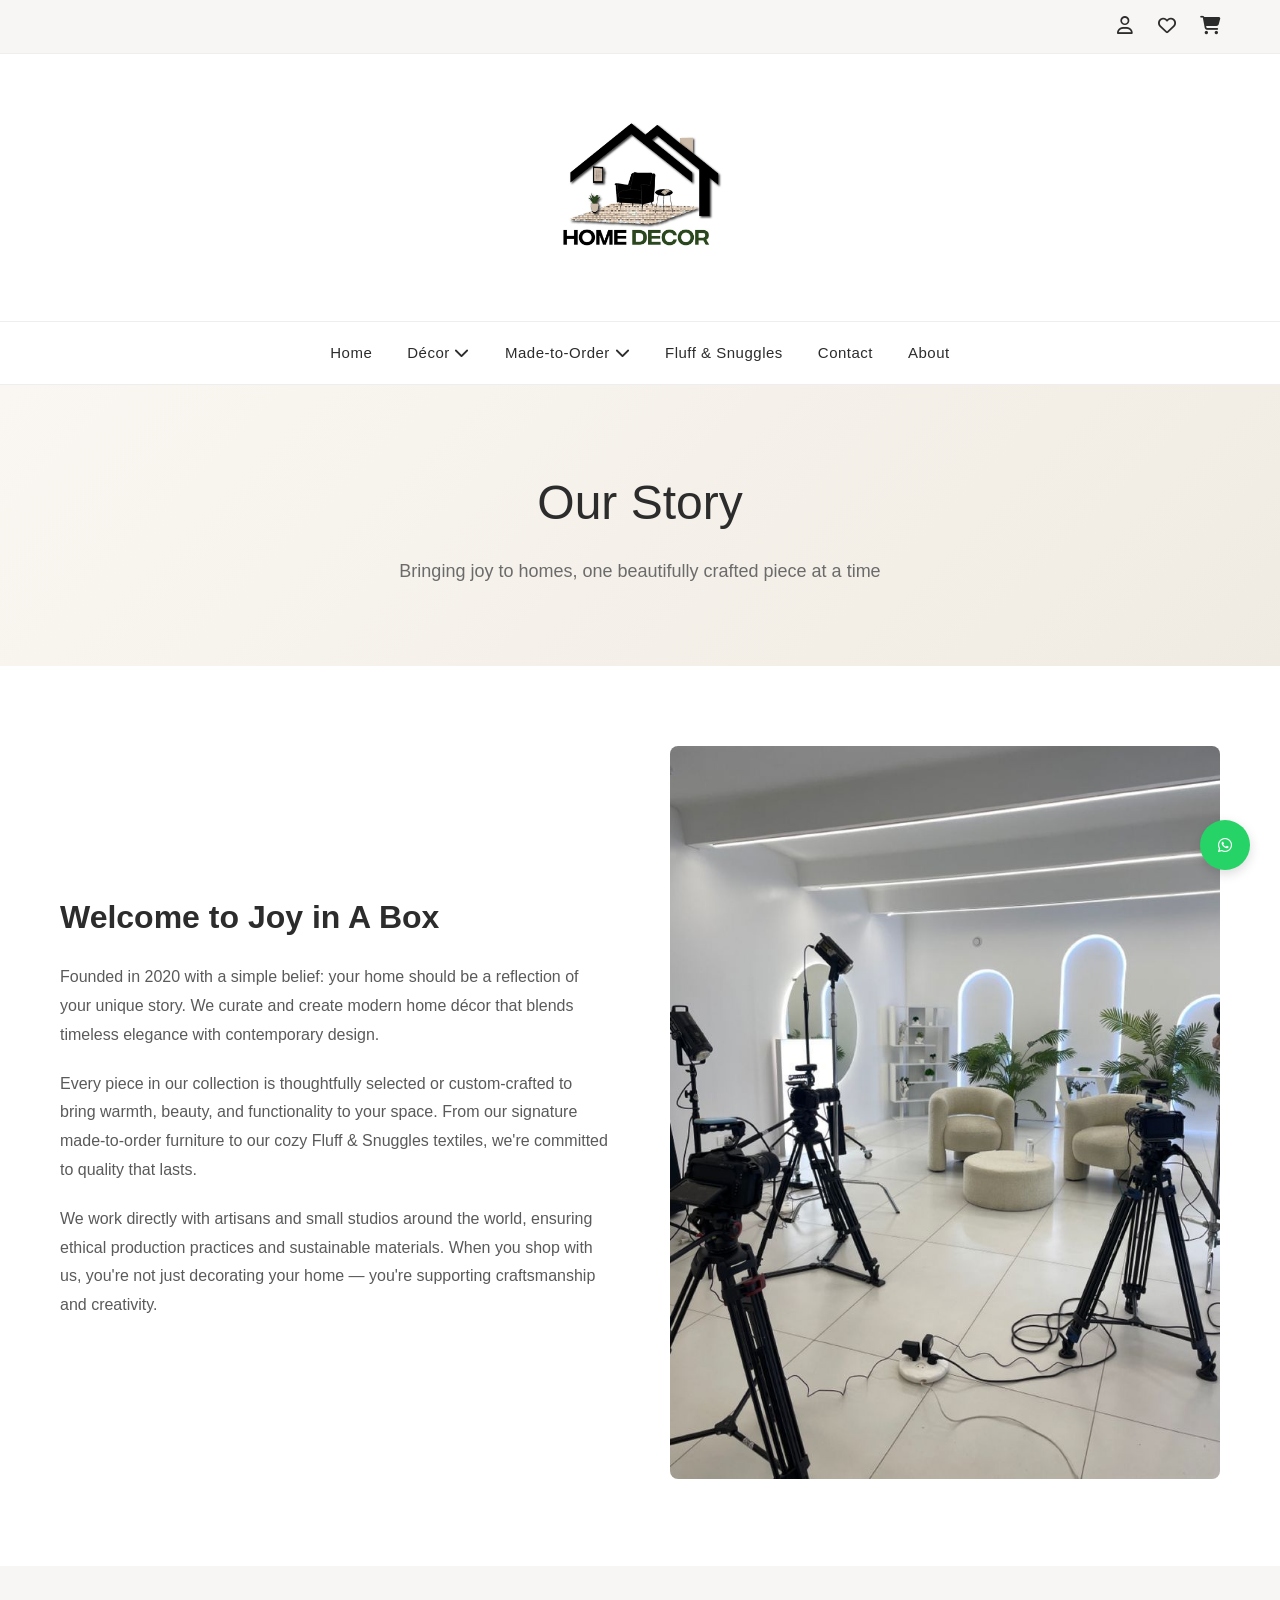
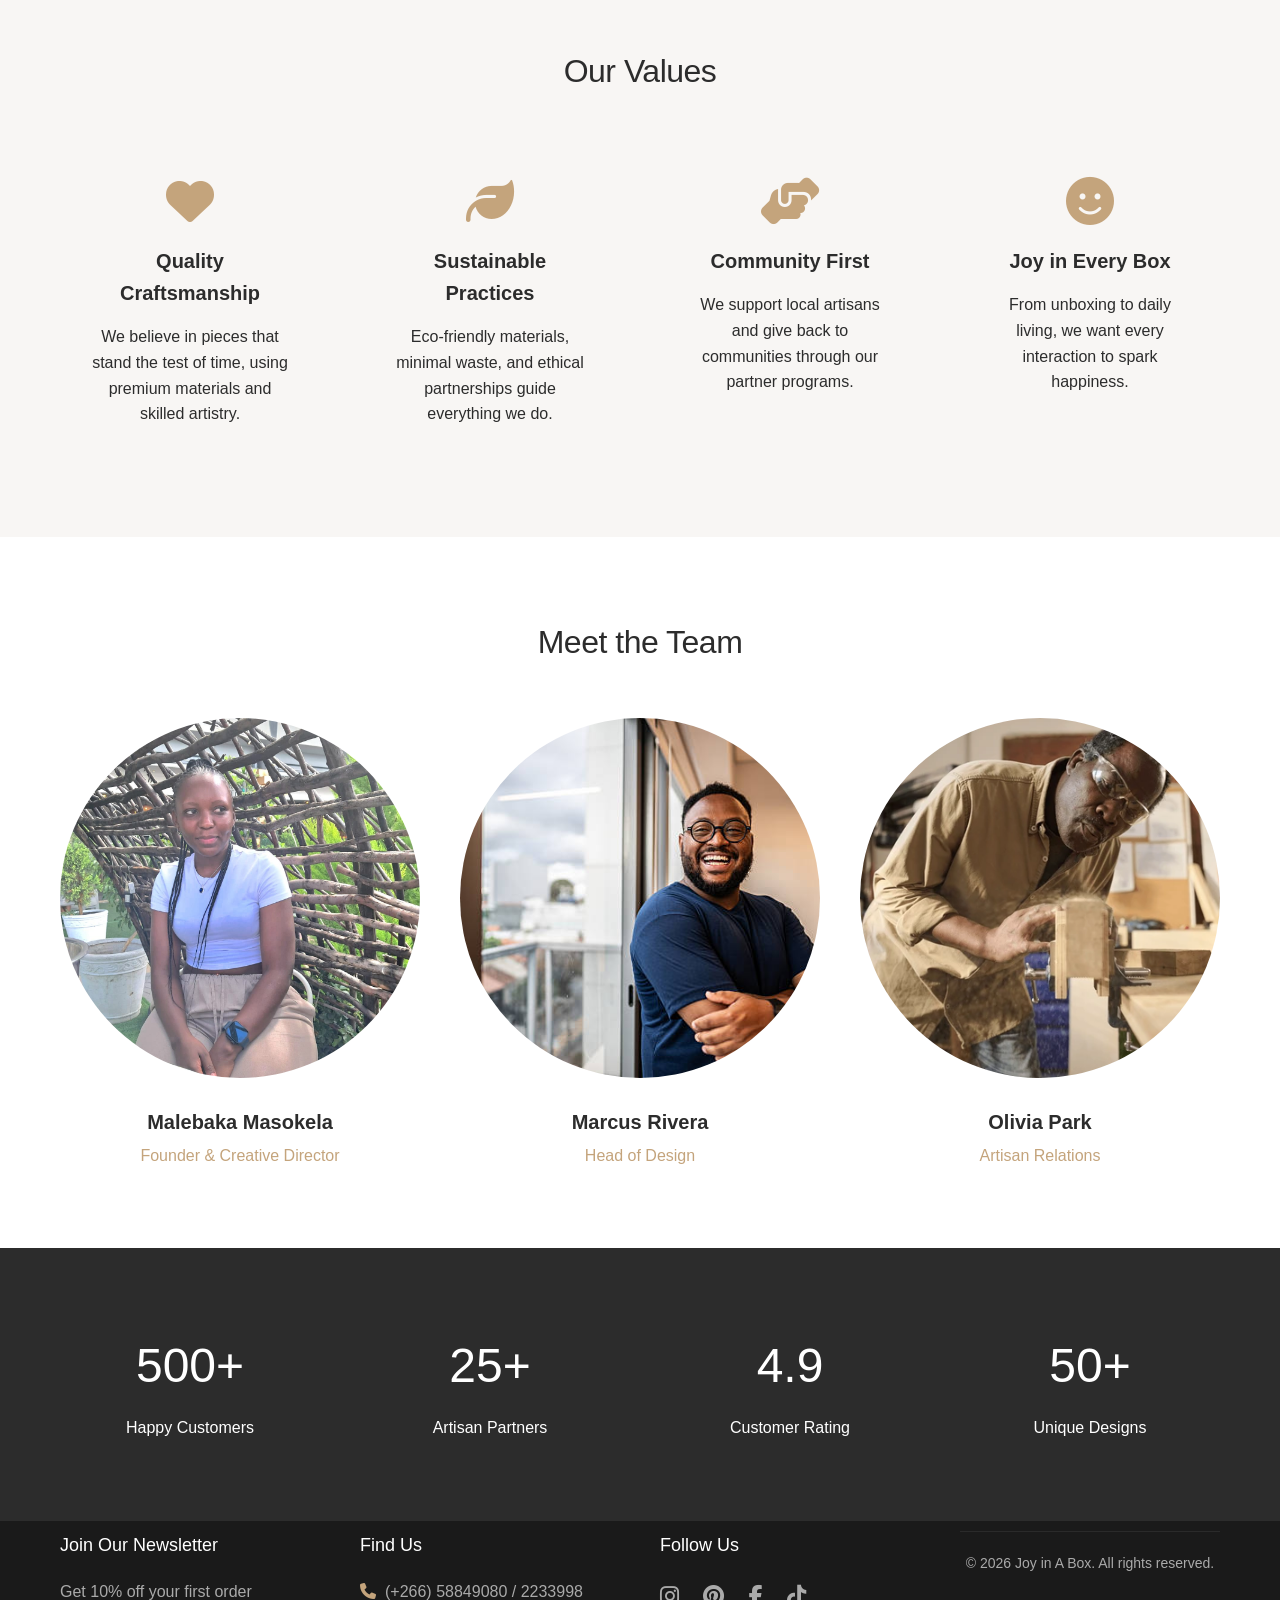
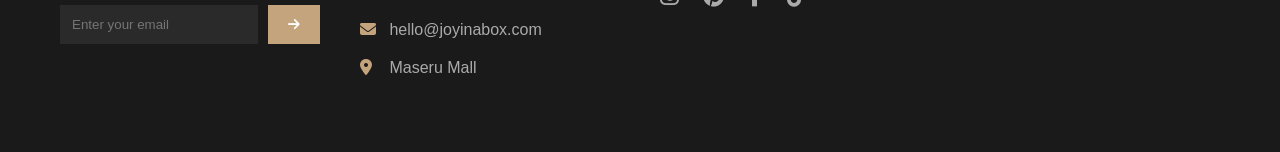
<file: about.html>
<!DOCTYPE html>
<html lang="en">
<head>
    <meta charset="UTF-8">
    <meta name="viewport" content="width=device-width, initial-scale=1.0, viewport-fit=cover">
    <title>About Us | Joy in A Box</title>
    <link rel="stylesheet" href="css/style.css">
    <link rel="stylesheet" href="https://cdnjs.cloudflare.com/ajax/libs/font-awesome/6.4.0/css/all.min.css">
</head>
<body>

    <!-- Top Bar with Icons -->
    <div class="top-bar">
        <div class="container">
            <div class="user-actions">
                <a href="#"><i class="far fa-user"></i></a>
                <a href="#"><i class="far fa-heart"></i></a>
                <a href="#"><i class="fas fa-shopping-cart"></i></a>
            </div>
        </div>
    </div>

    <!-- Main Header with Centered Logo -->
    <header>
        <div class="container">
            <div class="logo">
                <a href="index.html">
                    <img src="images/logo2.jpg" alt="Joy in A Box">
                </a>
            </div>
        </div>
    </header>

    <!-- Navigation Menu -->
    <nav class="main-nav">
        <div class="container">
            <ul class="nav-menu">
                <li><a href="index.html">Home</a></li>
                <li class="dropdown">
                    <a href="decor.html">Décor <i class="fas fa-chevron-down"></i></a>
                    <ul class="submenu">
                        <li><a href="decor.html#wall-art">Wall Art</a></li>
                        <li><a href="decor.html#vases">Vases & Bowls</a></li>
                        <li><a href="decor.html#candles">Candles & Scents</a></li>
                        <li><a href="decor.html#mirrors">Mirrors</a></li>
                    </ul>
                </li>
                <li class="dropdown">
                    <a href="made-to-order.html">Made-to-Order <i class="fas fa-chevron-down"></i></a>
                    <ul class="submenu">
                        <li><a href="made-to-order.html#custom-furniture">Custom Furniture</a></li>
                        <li><a href="made-to-order.html#personalized-textiles">Personalized Textiles</a></li>
                        <li><a href="made-to-order.html#bespoke-lighting">Bespoke Lighting</a></li>
                    </ul>
                </li>
                <li><a href="fluff-and-snuggles.html">Fluff & Snuggles</a></li>
                <li><a href="contact.html">Contact</a></li>
                <li><a href="about.html">About</a></li>
            </ul>
        </div>
    </nav>

    <!-- Page Header -->
    <section class="page-header">
        <div class="container">
            <h1>Our Story</h1>
            <p>Bringing joy to homes, one beautifully crafted piece at a time</p>
        </div>
    </section>

    <!-- About Content -->
    <section class="about-content">
        <div class="container">
            <div class="about-grid">
                <div class="about-text">
                    <h2>Welcome to Joy in A Box</h2>
                    <p>Founded in 2020 with a simple belief: your home should be a reflection of your unique story. We curate and create modern home décor that blends timeless elegance with contemporary design.</p>
                    <p>Every piece in our collection is thoughtfully selected or custom-crafted to bring warmth, beauty, and functionality to your space. From our signature made-to-order furniture to our cozy Fluff & Snuggles textiles, we're committed to quality that lasts.</p>
                    <p>We work directly with artisans and small studios around the world, ensuring ethical production practices and sustainable materials. When you shop with us, you're not just decorating your home — you're supporting craftsmanship and creativity.</p>
                </div>
                <div class="about-image">
                    <img src="images/about.jpg" alt="Joy in A Box Studio">
                </div>
            </div>
        </div>
    </section>

    <!-- Values Section -->
    <section class="values-section">
        <div class="container">
            <h2 class="section-title">Our Values</h2>
            <div class="values-grid">
                <div class="value-card">
                    <i class="fas fa-heart"></i>
                    <h3>Quality Craftsmanship</h3>
                    <p>We believe in pieces that stand the test of time, using premium materials and skilled artistry.</p>
                </div>
                <div class="value-card">
                    <i class="fas fa-leaf"></i>
                    <h3>Sustainable Practices</h3>
                    <p>Eco-friendly materials, minimal waste, and ethical partnerships guide everything we do.</p>
                </div>
                <div class="value-card">
                    <i class="fas fa-hands-helping"></i>
                    <h3>Community First</h3>
                    <p>We support local artisans and give back to communities through our partner programs.</p>
                </div>
                <div class="value-card">
                    <i class="fas fa-smile"></i>
                    <h3>Joy in Every Box</h3>
                    <p>From unboxing to daily living, we want every interaction to spark happiness.</p>
                </div>
            </div>
        </div>
    </section>

    <!-- Team Section -->
    <section class="team-section">
        <div class="container">
            <h2 class="section-title">Meet the Team</h2>
            <div class="team-grid">
                <div class="team-member">
                    <img src="images/img1.jpg" alt="Sarah Chen">
                    <h3>Malebaka Masokela</h3>
                    <p>Founder & Creative Director</p>
                </div>
                <div class="team-member">
                    <img src="images/img2.jpg" alt="Marcus Rivera">
                    <h3>Marcus Rivera</h3>
                    <p>Head of Design</p>
                </div>
                <div class="team-member">
                    <img src="images/img3.jpg" alt="Olivia Park">
                    <h3>Olivia Park</h3>
                    <p>Artisan Relations</p>
                </div>
            </div>
        </div>
    </section>

    <!-- Stats Section -->
    <section class="stats-section">
        <div class="container">
            <div class="stats-grid">
                <div class="stat">
                    <h3>500+</h3>
                    <p>Happy Customers</p>
                </div>
                <div class="stat">
                    <h3>25+</h3>
                    <p>Artisan Partners</p>
                </div>
                <div class="stat">
                    <h3>4.9</h3>
                    <p>Customer Rating</p>
                </div>
                <div class="stat">
                    <h3>50+</h3>
                    <p>Unique Designs</p>
                </div>
            </div>
        </div>
    </section>

    <!-- Footer -->
    <footer>
        <div class="container">
            <div class="footer-grid">
                <div class="footer-col">
                    <h4>Join Our Newsletter</h4>
                    <p>Get 10% off your first order</p>
                    <form class="newsletter-form">
                        <input type="email" placeholder="Enter your email">
                        <button type="submit"><i class="fas fa-arrow-right"></i></button>
                    </form>
                </div>
                 <!-- Contact -->
                <div class="footer-col">
                    <h4>Find Us</h4>
                    <ul class="contact-list">
                        <li><i class="fas fa-phone"></i>(+266) 58849080 / 2233998</li>
                        <li><i class="fas fa-envelope"></i> hello@joyinabox.com</li>
                        <li><i class="fas fa-map-marker-alt"></i> Maseru Mall </li>
                    </ul>
                </div>
                <div class="footer-col">
                    <h4>Follow Us</h4>
                    <div class="social-icons">
                        <a href="#"><i class="fab fa-instagram"></i></a>
                        <a href="#"><i class="fab fa-pinterest"></i></a>
                        <a href="#"><i class="fab fa-facebook-f"></i></a>
                        <a href="#"><i class="fab fa-tiktok"></i></a>
                    </div>
                </div>
              
            <div class="footer-bottom">
                <p>&copy; 2026 Joy in A Box. All rights reserved.</p>
            </div>
        </div>
    </footer>

    <!-- Floating Buttons -->
    <div class="floating-buttons">
        <a href="#" class="scroll-top" id="scrollTop"><i class="fas fa-arrow-up"></i></a>
        <a href="https://wa.me/15551234567" class="whatsapp" target="_blank"><i class="fab fa-whatsapp"></i></a>
    </div>

    <script src="js/main.js"></script>
</body>
</html>
</file>
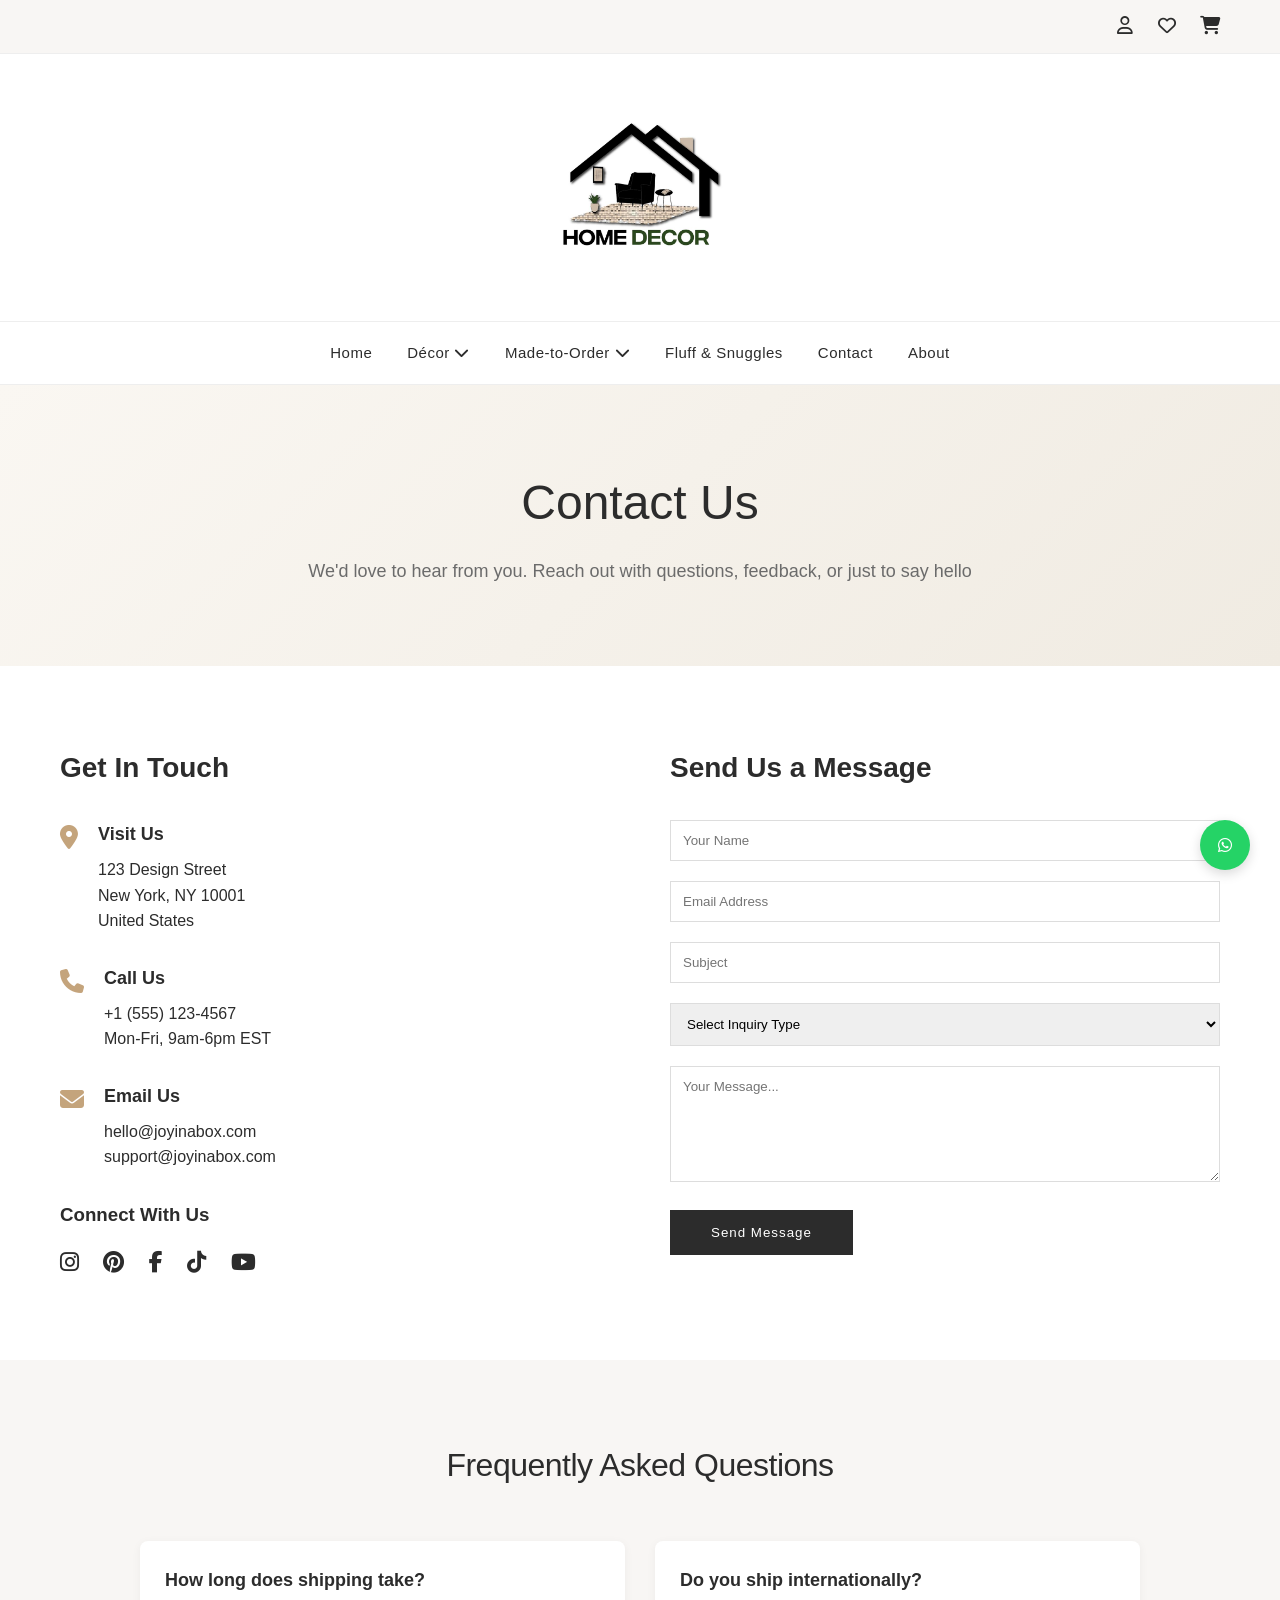
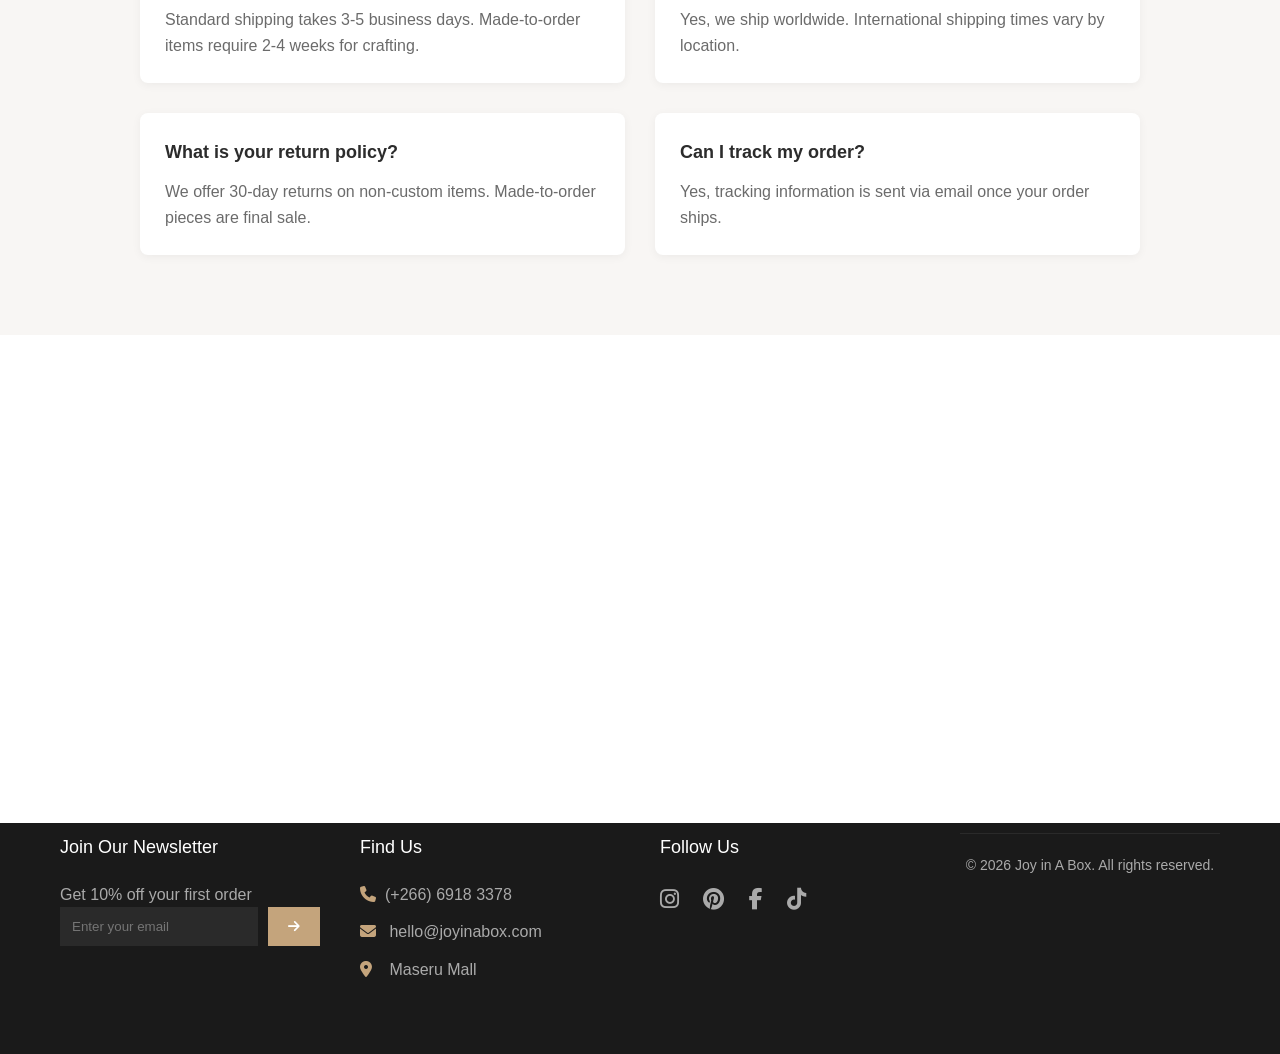
<file: contact.html>
<!DOCTYPE html>
<html lang="en">
<head>
    <meta charset="UTF-8">
    <meta name="viewport" content="width=device-width, initial-scale=1.0, viewport-fit=cover">
    <title>Contact Us | Joy in A Box</title>
    <link rel="stylesheet" href="css/style.css">
    <link rel="stylesheet" href="https://cdnjs.cloudflare.com/ajax/libs/font-awesome/6.4.0/css/all.min.css">
</head>
<body>

    <!-- Top Bar with Icons -->
    <div class="top-bar">
        <div class="container">
            <div class="user-actions">
                <a href="#"><i class="far fa-user"></i></a>
                <a href="#"><i class="far fa-heart"></i></a>
                <a href="#"><i class="fas fa-shopping-cart"></i></a>
            </div>
        </div>
    </div>

    <!-- Main Header with Centered Logo -->
    <header>
        <div class="container">
            <div class="logo">
                <a href="index.html">
                    <img src="images/logo2.jpg" alt="Joy in A Box">
                </a>
            </div>
        </div>
    </header>

    <!-- Navigation Menu -->
    <nav class="main-nav">
        <div class="container">
            <ul class="nav-menu">
                <li><a href="index.html">Home</a></li>
                <li class="dropdown">
                    <a href="decor.html">Décor <i class="fas fa-chevron-down"></i></a>
                    <ul class="submenu">
                        <li><a href="decor.html#wall-art">Wall Art</a></li>
                        <li><a href="decor.html#vases">Vases & Bowls</a></li>
                        <li><a href="decor.html#candles">Candles & Scents</a></li>
                        <li><a href="decor.html#mirrors">Mirrors</a></li>
                    </ul>
                </li>
                <li class="dropdown">
                    <a href="made-to-order.html">Made-to-Order <i class="fas fa-chevron-down"></i></a>
                    <ul class="submenu">
                        <li><a href="made-to-order.html#custom-furniture">Custom Furniture</a></li>
                        <li><a href="made-to-order.html#personalized-textiles">Personalized Textiles</a></li>
                        <li><a href="made-to-order.html#bespoke-lighting">Bespoke Lighting</a></li>
                    </ul>
                </li>
                <li><a href="fluff-and-snuggles.html">Fluff & Snuggles</a></li>
                <li><a href="contact.html">Contact</a></li>
                <li><a href="about.html">About</a></li>
            </ul>
        </div>
    </nav>

    <!-- Page Header -->
    <section class="page-header">
        <div class="container">
            <h1>Contact Us</h1>
            <p>We'd love to hear from you. Reach out with questions, feedback, or just to say hello</p>
        </div>
    </section>

    <!-- Contact Section -->
    <section class="contact-section">
        <div class="container">
            <div class="contact-wrapper">
                <!-- Contact Info -->
                <div class="contact-info">
                    <h2>Get In Touch</h2>
                    <div class="info-item">
                        <i class="fas fa-map-marker-alt"></i>
                        <div>
                            <h3>Visit Us</h3>
                            <p>123 Design Street<br>New York, NY 10001<br>United States</p>
                        </div>
                    </div>
                    <div class="info-item">
                        <i class="fas fa-phone"></i>
                        <div>
                            <h3>Call Us</h3>
                            <p>+1 (555) 123-4567<br>Mon-Fri, 9am-6pm EST</p>
                        </div>
                    </div>
                    <div class="info-item">
                        <i class="fas fa-envelope"></i>
                        <div>
                            <h3>Email Us</h3>
                            <p>hello@joyinabox.com<br>support@joyinabox.com</p>
                        </div>
                    </div>
                    <div class="social-connect">
                        <h3>Connect With Us</h3>
                        <div class="social-links">
                            <a href="#"><i class="fab fa-instagram"></i></a>
                            <a href="#"><i class="fab fa-pinterest"></i></a>
                            <a href="#"><i class="fab fa-facebook-f"></i></a>
                            <a href="#"><i class="fab fa-tiktok"></i></a>
                            <a href="#"><i class="fab fa-youtube"></i></a>
                        </div>
                    </div>
                </div>

                <!-- Contact Form -->
                <div class="contact-form">
                    <h2>Send Us a Message</h2>
                    <form id="contactForm">
                        <div class="form-group">
                            <input type="text" id="name" placeholder="Your Name" required>
                        </div>
                        <div class="form-group">
                            <input type="email" id="email" placeholder="Email Address" required>
                        </div>
                        <div class="form-group">
                            <input type="text" id="subject" placeholder="Subject">
                        </div>
                        <div class="form-group">
                            <select id="inquiryType">
                                <option value="">Select Inquiry Type</option>
                                <option>General Inquiry</option>
                                <option>Order Support</option>
                                <option>Custom Order Request</option>
                                <option>Partnership Opportunities</option>
                                <option>Press & Media</option>
                            </select>
                        </div>
                        <div class="form-group">
                            <textarea id="message" rows="6" placeholder="Your Message..."></textarea>
                        </div>
                        <button type="submit" class="btn-primary">Send Message</button>
                    </form>
                    <div id="formSuccess" class="form-success" style="display: none;">
                        <i class="fas fa-check-circle"></i>
                        <p>Thank you for your message! We'll get back to you within 24 hours.</p>
                    </div>
                </div>
            </div>
        </div>
    </section>

    <!-- FAQ Section -->
    <section class="faq-section">
        <div class="container">
            <h2 class="section-title">Frequently Asked Questions</h2>
            <div class="faq-grid">
                <div class="faq-item">
                    <h3>How long does shipping take?</h3>
                    <p>Standard shipping takes 3-5 business days. Made-to-order items require 2-4 weeks for crafting.</p>
                </div>
                <div class="faq-item">
                    <h3>Do you ship internationally?</h3>
                    <p>Yes, we ship worldwide. International shipping times vary by location.</p>
                </div>
                <div class="faq-item">
                    <h3>What is your return policy?</h3>
                    <p>We offer 30-day returns on non-custom items. Made-to-order pieces are final sale.</p>
                </div>
                <div class="faq-item">
                    <h3>Can I track my order?</h3>
                    <p>Yes, tracking information is sent via email once your order ships.</p>
                </div>
            </div>
        </div>
    </section>

    <!-- Map Section -->
    <section class="map-section">
        <div class="container">
            <iframe src="https://www.google.com/maps/embed?pb=!1m18!1m12!1m3!1d3022.9663095343008!2d-73.98510768458426!3d40.75889697932681!2m3!1f0!2f0!3f0!3m2!1i1024!2i768!4f13.1!3m3!1m2!1s0x89c25855c6480299%3A0x55194ec5a1ae072e!2sTimes%20Square!5e0!3m2!1sen!2sus!4v1647894567890!5m2!1sen!2sus" allowfullscreen="" loading="lazy"></iframe>
        </div>
    </section>

    <!-- Footer -->
    <footer>
        <div class="container">
            <div class="footer-grid">
                <div class="footer-col">
                    <h4>Join Our Newsletter</h4>
                    <p>Get 10% off your first order</p>
                    <form class="newsletter-form">
                        <input type="email" placeholder="Enter your email">
                        <button type="submit"><i class="fas fa-arrow-right"></i></button>
                    </form>
                </div>
                <!-- Contact -->
                <div class="footer-col">
                    <h4>Find Us</h4>
                    <ul class="contact-list">
                        <li><i class="fas fa-phone"></i>(+266) 6918 3378</li>
                        <li><i class="fas fa-envelope"></i> hello@joyinabox.com</li>
                        <li><i class="fas fa-map-marker-alt"></i> Maseru Mall </li>
                    </ul>
                </div>
                <div class="footer-col">
                    <h4>Follow Us</h4>
                    <div class="social-icons">
                        <a href="#"><i class="fab fa-instagram"></i></a>
                        <a href="#"><i class="fab fa-pinterest"></i></a>
                        <a href="#"><i class="fab fa-facebook-f"></i></a>
                        <a href="#"><i class="fab fa-tiktok"></i></a>
                    </div>
                </div>
             
            <div class="footer-bottom">
                <p>&copy; 2026 Joy in A Box. All rights reserved.</p>
            </div>
        </div>
    </footer>

    <!-- Floating Buttons -->
    <div class="floating-buttons">
        <a href="#" class="scroll-top" id="scrollTop"><i class="fas fa-arrow-up"></i></a>
        <a href="https://wa.me/15551234567" class="whatsapp" target="_blank"><i class="fab fa-whatsapp"></i></a>
    </div>

    <script src="js/main.js"></script>
    
    <!-- Contact Form JavaScript -->
    <script>
        document.getElementById('contactForm').addEventListener('submit', function(e) {
            e.preventDefault();
            
            // Get form values
            const name = document.getElementById('name').value;
            const email = document.getElementById('email').value;
            
            // Show success message
            document.getElementById('formSuccess').style.display = 'block';
            
            // Clear form
            this.reset();
            
            // Hide success message after 5 seconds
            setTimeout(function() {
                document.getElementById('formSuccess').style.display = 'none';
            }, 5000);
        });
    </script>
</body>
</html>
</file>
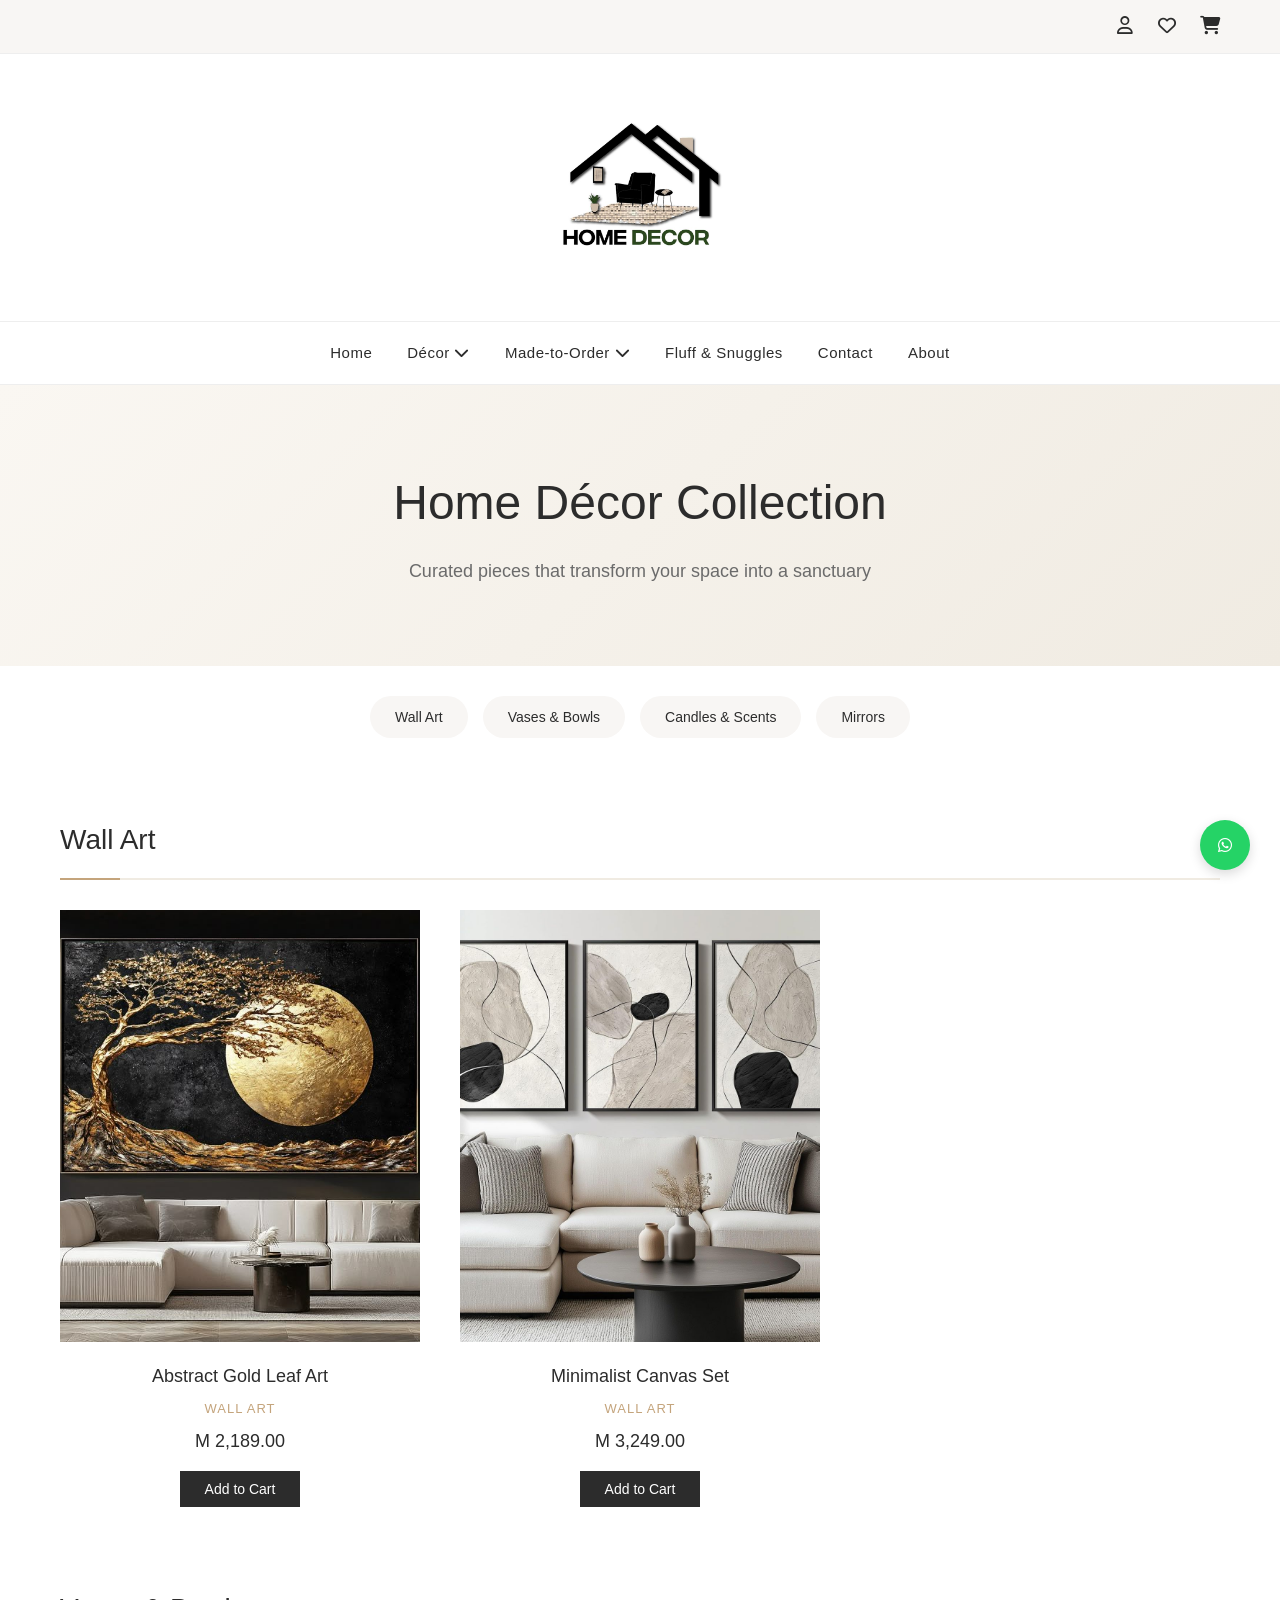
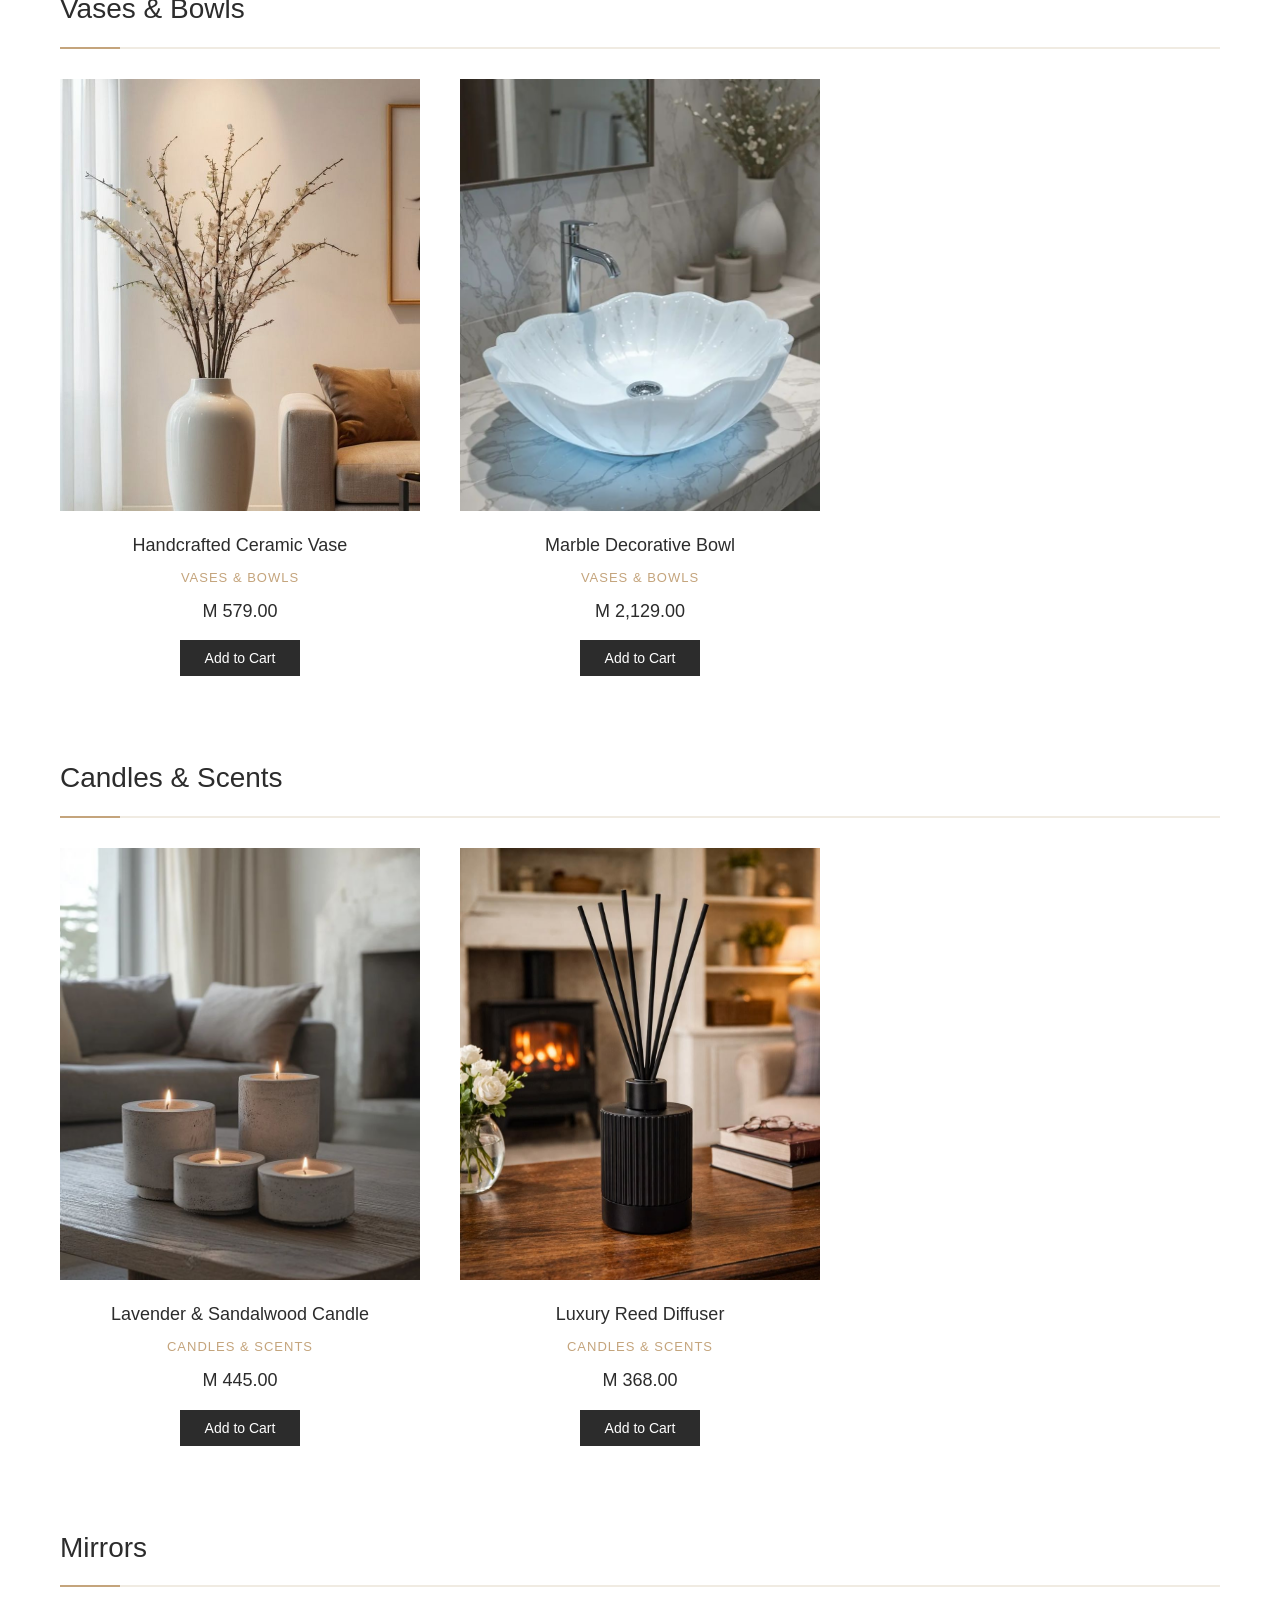
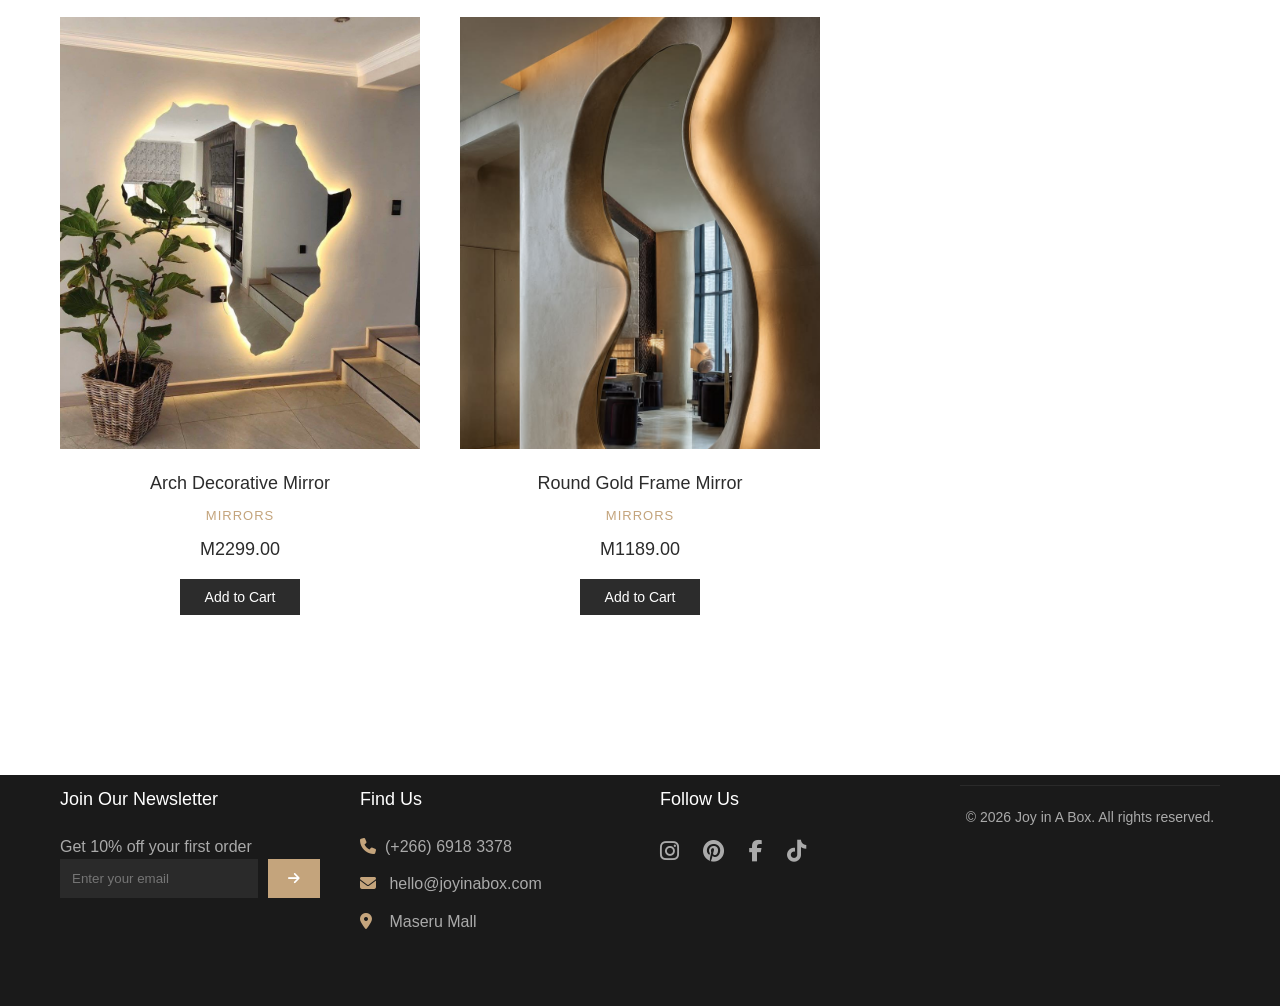
<file: decor.html>
<!DOCTYPE html>
<html lang="en">
<head>
    <meta charset="UTF-8">
    <meta name="viewport" content="width=device-width, initial-scale=1.0, viewport-fit=cover">
    <title>Home Décor | Joy in A Box</title>
    <link rel="stylesheet" href="css/style.css">
    <link rel="stylesheet" href="https://cdnjs.cloudflare.com/ajax/libs/font-awesome/6.4.0/css/all.min.css">
</head>
<body>

    <!-- Top Bar with Icons -->
    <div class="top-bar">
        <div class="container">
            <div class="user-actions">
                <a href="#"><i class="far fa-user"></i></a>
                <a href="#"><i class="far fa-heart"></i></a>
               <a href="#"><i class="fas fa-shopping-cart"></i></a>
            </div>
        </div>
    </div>

    <!-- Main Header with Centered Logo -->
    <header>
        <div class="container">
            <div class="logo">
                <a href="index.html">
                    <img src="images/logo2.jpg" alt="Joy in A Box">
                </a>
            </div>
        </div>
    </header>

    <!-- Navigation Menu -->
    <nav class="main-nav">
        <div class="container">
            <ul class="nav-menu">
                <li><a href="index.html">Home</a></li>
                <li class="dropdown">
                    <a href="decor.html">Décor <i class="fas fa-chevron-down"></i></a>
                    <ul class="submenu">
                        <li><a href="#wall-art">Wall Art</a></li>
                        <li><a href="#vases">Vases & Bowls</a></li>
                        <li><a href="#candles">Candles & Scents</a></li>
                        <li><a href="#mirrors">Mirrors</a></li>
                    </ul>
                </li>
                <li class="dropdown">
                    <a href="made-to-order.html">Made-to-Order <i class="fas fa-chevron-down"></i></a>
                    <ul class="submenu">
                        <li><a href="#">Custom Furniture</a></li>
                        <li><a href="#">Personalized Textiles</a></li>
                        <li><a href="#">Bespoke Lighting</a></li>
                    </ul>
                </li>
                <li><a href="fluff-and-snuggles.html">Fluff & Snuggles</a></li>
                <li><a href="contact.html">Contact</a></li>
                <li><a href="about.html">About</a></li>
            </ul>
        </div>
    </nav>

    <!-- Page Header -->
    <section class="page-header">
        <div class="container">
            <h1>Home Décor Collection</h1>
            <p>Curated pieces that transform your space into a sanctuary</p>
        </div>
    </section>

    <!-- Category Navigation Pills (Optional Quick Links) -->
    <div class="category-nav">
        <div class="container">
            <div class="category-pills">
                <a href="#wall-art" class="pill">Wall Art</a>
                <a href="#vases" class="pill">Vases & Bowls</a>
                <a href="#candles" class="pill">Candles & Scents</a>
                <a href="#mirrors" class="pill">Mirrors</a>
            </div>
        </div>
    </div>

    <!-- Product Grid with Category Sections -->
    <section class="products-section">
        <div class="container">
            
            <!-- Wall Art Section -->
            <div id="wall-art" class="category-section">
                <h2 class="category-title">Wall Art</h2>
                <div class="product-grid">
                    <div class="product-card">
                        <div class="product-image">
                            <img src="images/wall1.jpg" alt="Abstract Wall Art">
                            <button class="quick-view"><i class="far fa-eye"></i></button>
                        </div>
                        <div class="product-info">
                            <h3>Abstract Gold Leaf Art</h3>
                            <p class="product-category">Wall Art</p>
                            <p class="product-price">M 2,189.00</p>
                            <button class="add-to-cart">Add to Cart</button>
                        </div>
                    </div>
                    <div class="product-card">
                        <div class="product-image">
                            <img src="images/wall2.jpg" alt="Minimalist Canvas">
                            <button class="quick-view"><i class="far fa-eye"></i></button>
                        </div>
                        <div class="product-info">
                            <h3>Minimalist Canvas Set</h3>
                            <p class="product-category">Wall Art</p>
                            <p class="product-price">M 3,249.00</p>
                            <button class="add-to-cart">Add to Cart</button>
                        </div>
                    </div>
                </div>
            </div>

            <!-- Vases & Bowls Section -->
            <div id="vases" class="category-section">
                <h2 class="category-title">Vases & Bowls</h2>
                <div class="product-grid">
                    <div class="product-card">
                        <div class="product-image">
                            <img src="images/vasel.jpg" alt="Ceramic Vase">
                            <button class="quick-view"><i class="far fa-eye"></i></button>
                        </div>
                        <div class="product-info">
                            <h3>Handcrafted Ceramic Vase</h3>
                            <p class="product-category">Vases & Bowls</p>
                            <p class="product-price">M 579.00</p>
                            <button class="add-to-cart">Add to Cart</button>
                        </div>
                    </div>
                    <div class="product-card">
                        <div class="product-image">
                            <img src="images/bowl2.jpg" alt="Decorative Bowl">
                            <button class="quick-view"><i class="far fa-eye"></i></button>
                        </div>
                        <div class="product-info">
                            <h3>Marble Decorative Bowl</h3>
                            <p class="product-category">Vases & Bowls</p>
                            <p class="product-price">M 2,129.00</p>
                            <button class="add-to-cart">Add to Cart</button>
                        </div>
                    </div>
                </div>
            </div>

            <!-- Candles & Scents Section -->
            <div id="candles" class="category-section">
                <h2 class="category-title">Candles & Scents</h2>
                <div class="product-grid">
                    <div class="product-card">
                        <div class="product-image">
                            <img src="images/candle.jpg" alt="Scented Candle">
                            <button class="quick-view"><i class="far fa-eye"></i></button>
                        </div>
                        <div class="product-info">
                            <h3>Lavender & Sandalwood Candle</h3>
                            <p class="product-category">Candles & Scents</p>
                            <p class="product-price">M 445.00</p>
                            <button class="add-to-cart">Add to Cart</button>
                        </div>
                    </div>
                    <div class="product-card">
                        <div class="product-image">
                            <img src="images/reed.jpg" alt="Reed Diffuser">
                            <button class="quick-view"><i class="far fa-eye"></i></button>
                        </div>
                        <div class="product-info">
                            <h3>Luxury Reed Diffuser</h3>
                            <p class="product-category">Candles & Scents</p>
                            <p class="product-price">M 368.00</p>
                            <button class="add-to-cart">Add to Cart</button>
                        </div>
                    </div>
                </div>
            </div>

            <!-- Mirrors Section -->
            <div id="mirrors" class="category-section">
                <h2 class="category-title">Mirrors</h2>
                <div class="product-grid">
                    <div class="product-card">
                        <div class="product-image">
                            <img src="images/mirrors.jpg" alt="Decorative Mirror">
                            <button class="quick-view"><i class="far fa-eye"></i></button>
                        </div>
                        <div class="product-info">
                            <h3>Arch Decorative Mirror</h3>
                            <p class="product-category">Mirrors</p>
                            <p class="product-price">M2299.00</p>
                            <button class="add-to-cart">Add to Cart</button>
                        </div>
                    </div>
                    <div class="product-card">
                        <div class="product-image">
                            <img src="images/mirror2.jpg" alt="Round Mirror">
                            <button class="quick-view"><i class="far fa-eye"></i></button>
                        </div>
                        <div class="product-info">
                            <h3>Round Gold Frame Mirror</h3>
                            <p class="product-category">Mirrors</p>
                            <p class="product-price">M1189.00</p>
                            <button class="add-to-cart">Add to Cart</button>
                        </div>
                    </div>
                </div>
            </div>

        </div>
    </section>

    <!-- Footer -->
    <footer>
        <div class="container">
            <div class="footer-grid">
                <div class="footer-col">
                    <h4>Join Our Newsletter</h4>
                    <p>Get 10% off your first order</p>
                    <form class="newsletter-form">
                        <input type="email" placeholder="Enter your email">
                        <button type="submit"><i class="fas fa-arrow-right"></i></button>
                    </form>
                </div>
                 <!-- Contact -->
                <div class="footer-col">
                    <h4>Find Us</h4>
                    <ul class="contact-list">
                        <li><i class="fas fa-phone"></i>(+266) 6918 3378</li>
                        <li><i class="fas fa-envelope"></i> hello@joyinabox.com</li>
                        <li><i class="fas fa-map-marker-alt"></i> Maseru Mall </li>
                    </ul>
                </div>
                <div class="footer-col">
                    <h4>Follow Us</h4>
                    <div class="social-icons">
                        <a href="#"><i class="fab fa-instagram"></i></a>
                        <a href="#"><i class="fab fa-pinterest"></i></a>
                        <a href="#"><i class="fab fa-facebook-f"></i></a>
                        <a href="#"><i class="fab fa-tiktok"></i></a>
                    </div>
                </div>
              
            <div class="footer-bottom">
                <p>&copy; 2026 Joy in A Box. All rights reserved.</p>
            </div>
        </div>
    </footer>

    <!-- Floating Buttons -->
    <div class="floating-buttons">
        <a href="#" class="scroll-top" id="scrollTop"><i class="fas fa-arrow-up"></i></a>
        <a href="https://wa.me/15551234567" class="whatsapp" target="_blank"><i class="fab fa-whatsapp"></i></a>
    </div>

    <script src="js/main.js"></script>
</body>
</html>
</file>
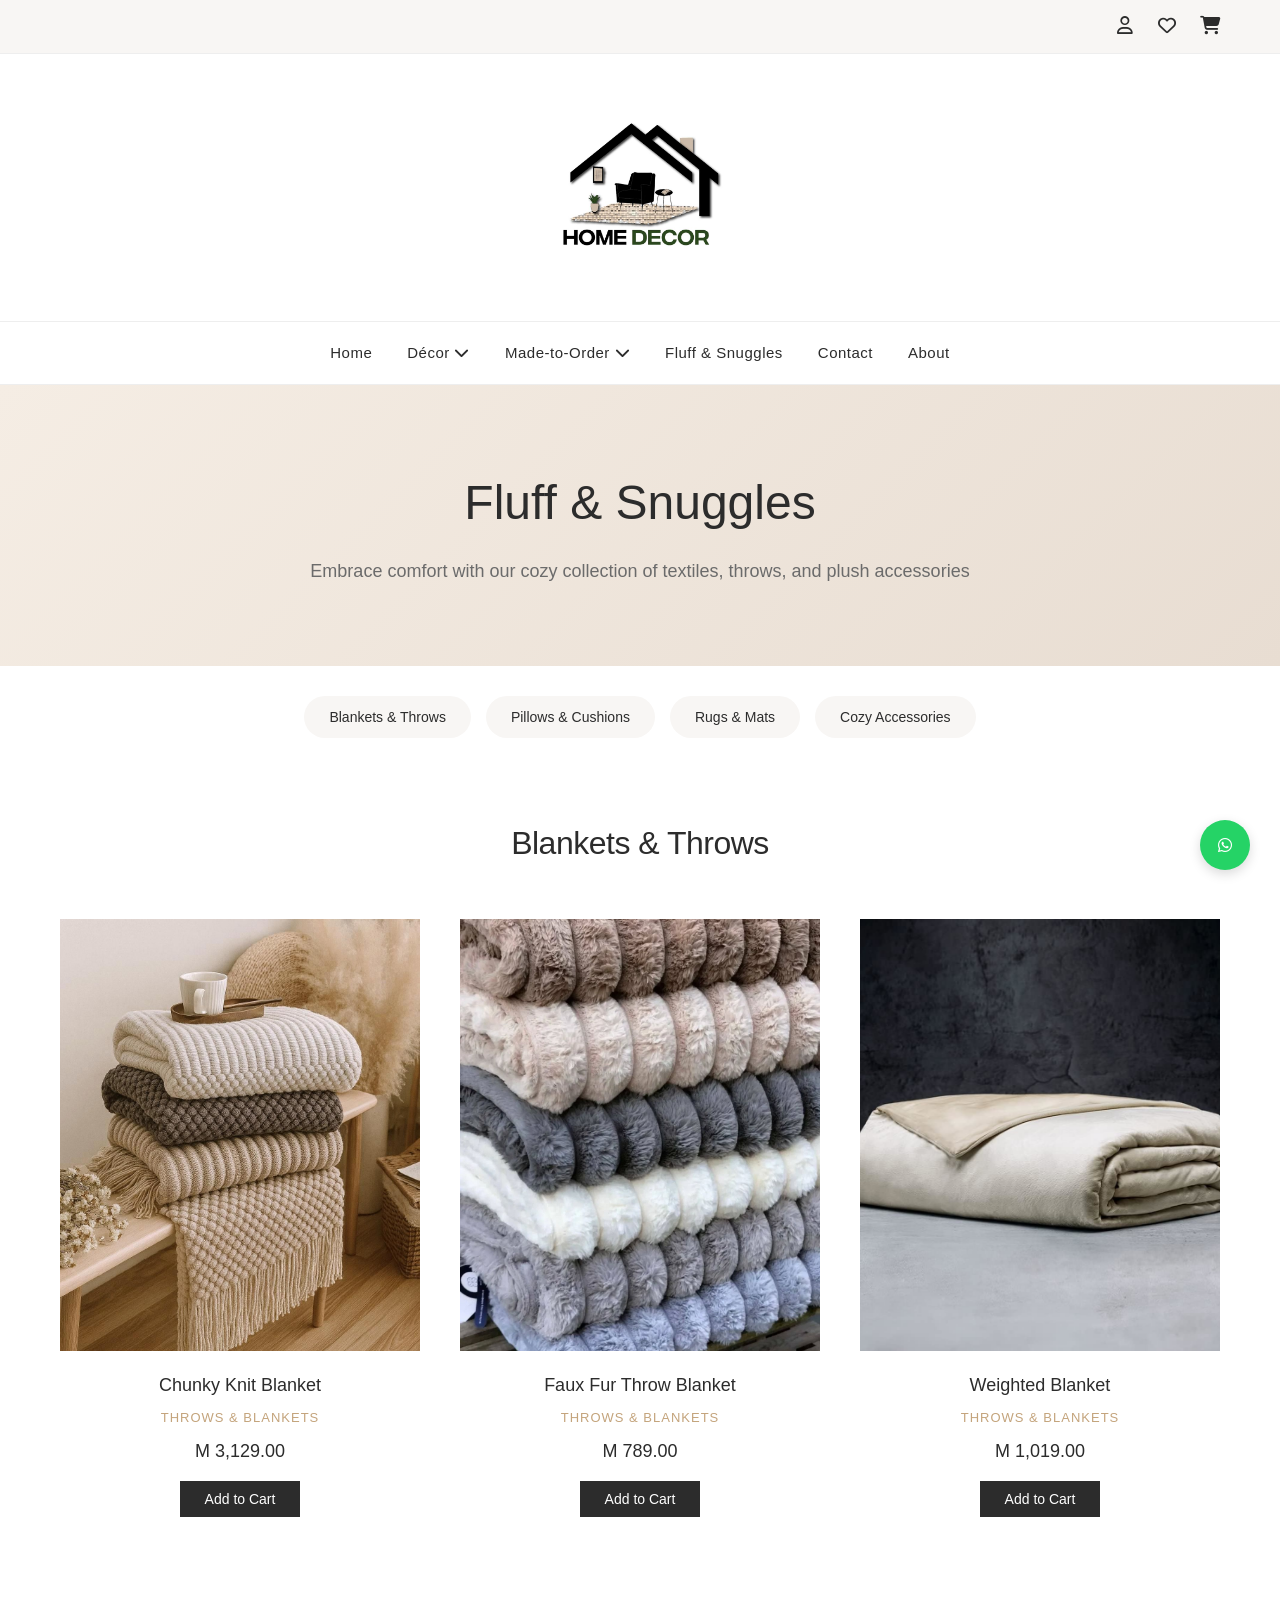
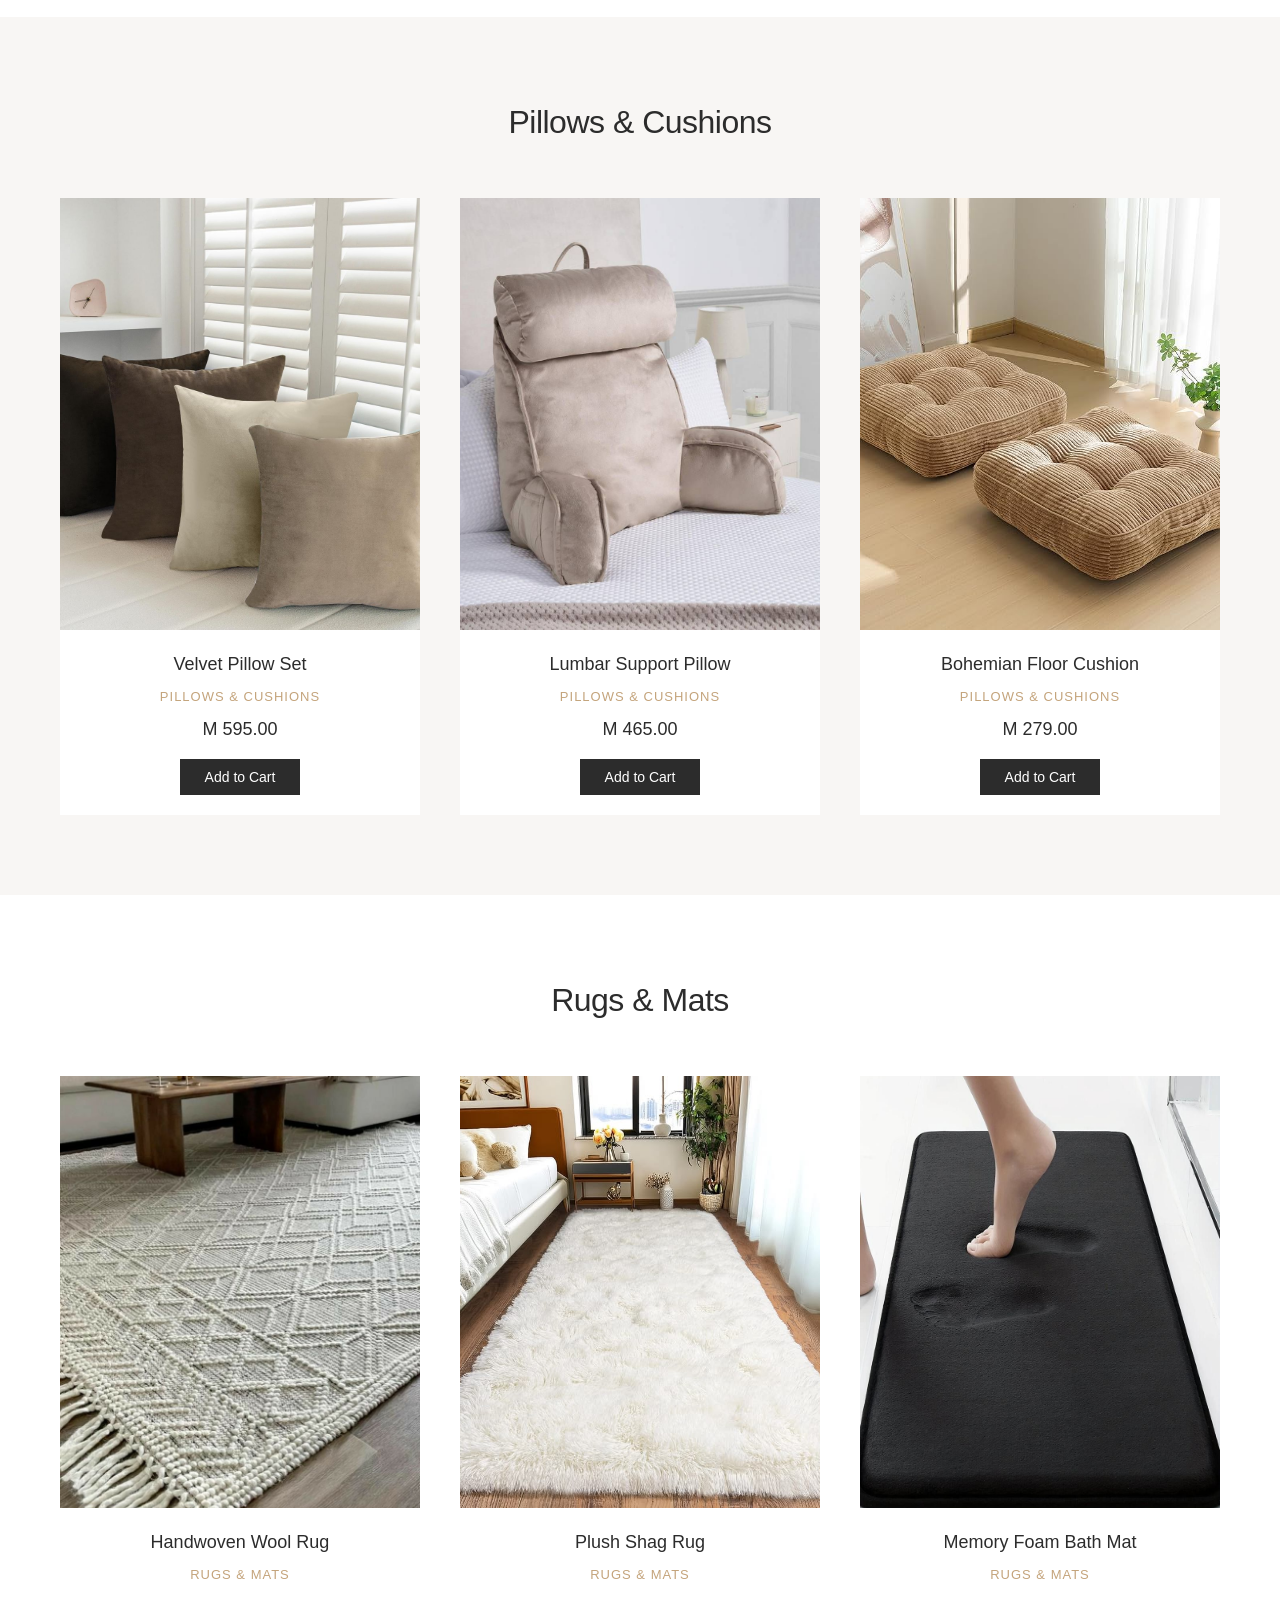
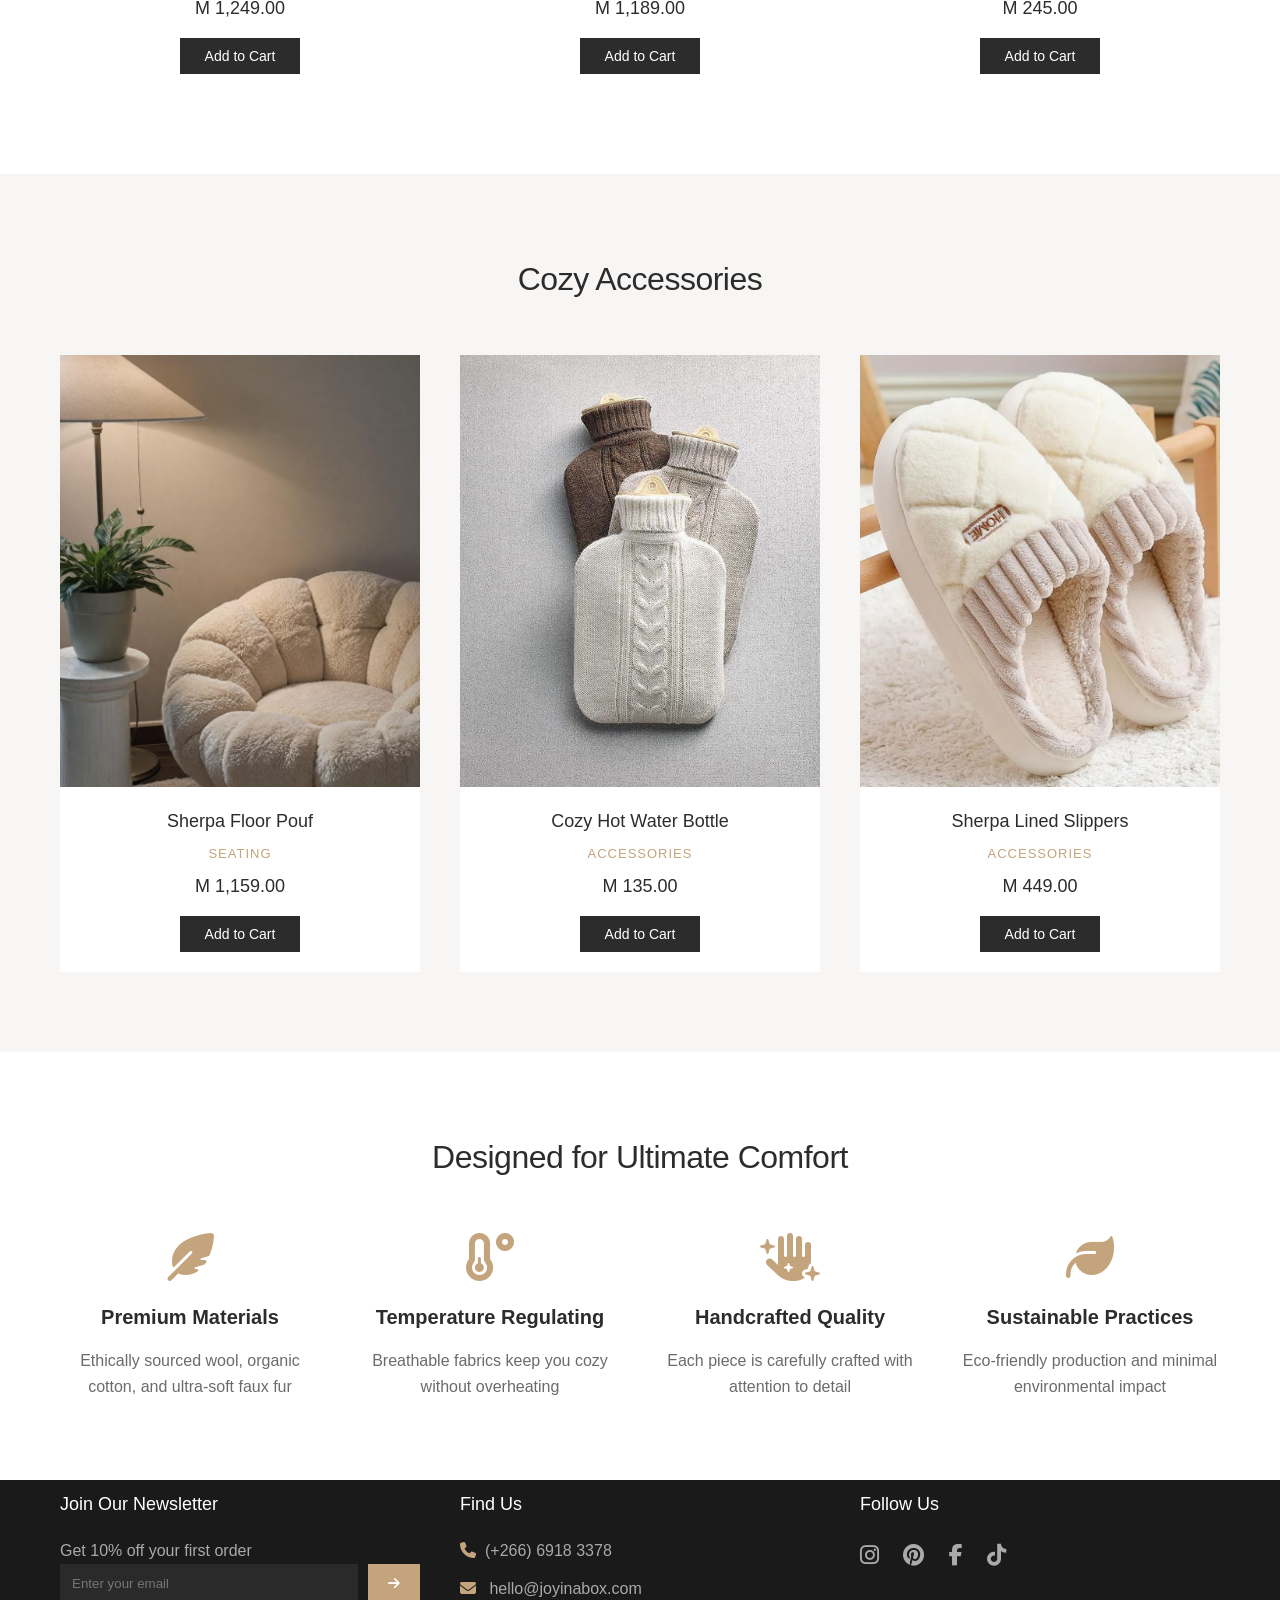
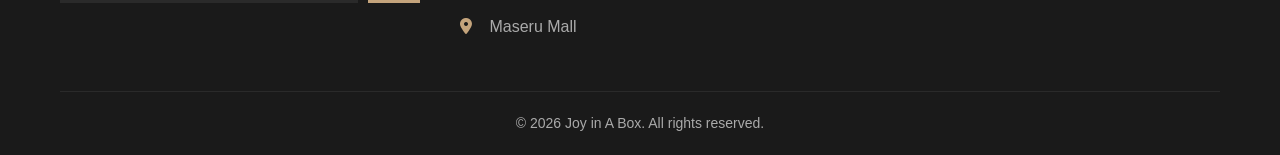
<file: fluff-and-snuggles.html>
<!DOCTYPE html>
<html lang="en">
<head>
    <meta charset="UTF-8">
    <meta name="viewport" content="width=device-width, initial-scale=1.0, viewport-fit=cover">
    <title>Fluff & Snuggles | Joy in A Box</title>
    <link rel="stylesheet" href="css/style.css">
    <link rel="stylesheet" href="https://cdnjs.cloudflare.com/ajax/libs/font-awesome/6.4.0/css/all.min.css">
</head>
<body>

    <!-- Top Bar with Icons -->
    <div class="top-bar">
        <div class="container">
            <div class="user-actions">
                <a href="#"><i class="far fa-user"></i></a>
                <a href="#"><i class="far fa-heart"></i></a>
                <a href="#"><i class="fas fa-shopping-cart"></i></a>
            </div>
        </div>
    </div>

    <!-- Main Header with Centered Logo -->
    <header>
        <div class="container">
            <div class="logo">
                <a href="index.html">
                    <img src="images/logo2.jpg" alt="Joy in A Box">
                </a>
            </div>
        </div>
    </header>

    <!-- Navigation Menu -->
    <nav class="main-nav">
        <div class="container">
            <ul class="nav-menu">
                <li><a href="index.html">Home</a></li>
                <li class="dropdown">
                    <a href="decor.html">Décor <i class="fas fa-chevron-down"></i></a>
                    <ul class="submenu">
                        <li><a href="decor.html#wall-art">Wall Art</a></li>
                        <li><a href="decor.html#vases">Vases & Bowls</a></li>
                        <li><a href="decor.html#candles">Candles & Scents</a></li>
                        <li><a href="decor.html#mirrors">Mirrors</a></li>
                    </ul>
                </li>
                <li class="dropdown">
                    <a href="made-to-order.html">Made-to-Order <i class="fas fa-chevron-down"></i></a>
                    <ul class="submenu">
                        <li><a href="made-to-order.html#custom-furniture">Custom Furniture</a></li>
                        <li><a href="made-to-order.html#personalized-textiles">Personalized Textiles</a></li>
                        <li><a href="made-to-order.html#bespoke-lighting">Bespoke Lighting</a></li>
                    </ul>
                </li>
                <li><a href="fluff-and-snuggles.html">Fluff & Snuggles</a></li>
                <li><a href="contact.html">Contact</a></li>
                <li><a href="about.html">About</a></li>
            </ul>
        </div>
    </nav>

    <!-- Page Header -->
    <section class="page-header cozy-header">
        <div class="container">
            <h1>Fluff & Snuggles</h1>
            <p>Embrace comfort with our cozy collection of textiles, throws, and plush accessories</p>
        </div>
    </section>

    <!-- Category Navigation Pills -->
    <div class="category-nav">
        <div class="container">
            <div class="category-pills">
                <a href="#blankets-throws" class="pill">Blankets & Throws</a>
                <a href="#pillows-cushions" class="pill">Pillows & Cushions</a>
                <a href="#rugs-mats" class="pill">Rugs & Mats</a>
                <a href="#cozy-accessories" class="pill">Cozy Accessories</a>
            </div>
        </div>
    </div>

    <!-- Blankets & Throws Section -->
    <section id="blankets-throws" class="cozy-section">
        <div class="container">
            <h2 class="section-title">Blankets & Throws</h2>
            <div class="product-grid">
                <div class="product-card">
                    <div class="product-image">
                        <img src="images/blanket2.jpg" alt="Chunky Knit Blanket">
                        <button class="quick-view"><i class="far fa-eye"></i></button>
                    </div>
                    <div class="product-info">
                        <h3>Chunky Knit Blanket</h3>
                        <p class="product-category">Throws & Blankets</p>
                        <p class="product-price">M 3,129.00</p>
                        <button class="add-to-cart">Add to Cart</button>
                    </div>
                </div>
                <div class="product-card">
                    <div class="product-image">
                        <img src="images/flur.jpg" alt="Faux Fur Throw">
                        <button class="quick-view"><i class="far fa-eye"></i></button>
                    </div>
                    <div class="product-info">
                        <h3>Faux Fur Throw Blanket</h3>
                        <p class="product-category">Throws & Blankets</p>
                        <p class="product-price">M 789.00</p>
                        <button class="add-to-cart">Add to Cart</button>
                    </div>
                </div>
                <div class="product-card">
                    <div class="product-image">
                        <img src="images/blanket3.jpg" alt="Weighted Blanket">
                        <button class="quick-view"><i class="far fa-eye"></i></button>
                    </div>
                    <div class="product-info">
                        <h3>Weighted Blanket</h3>
                        <p class="product-category">Throws & Blankets</p>
                        <p class="product-price">M 1,019.00</p>
                        <button class="add-to-cart">Add to Cart</button>
                    </div>
                </div>
            </div>
        </div>
    </section>

    <!-- Pillows & Cushions Section -->
    <section id="pillows-cushions" class="cozy-section alt-bg">
        <div class="container">
            <h2 class="section-title">Pillows & Cushions</h2>
            <div class="product-grid">
                <div class="product-card">
                    <div class="product-image">
                        <img src="images/p1.jpg" alt="Decorative Pillow Set">
                        <button class="quick-view"><i class="far fa-eye"></i></button>
                    </div>
                    <div class="product-info">
                        <h3>Velvet Pillow Set</h3>
                        <p class="product-category">Pillows & Cushions</p>
                        <p class="product-price">M 595.00</p>
                        <button class="add-to-cart">Add to Cart</button>
                    </div>
                </div>
                <div class="product-card">
                    <div class="product-image">
                        <img src="images/p2.jpg" alt="Lumbar Pillow">
                        <button class="quick-view"><i class="far fa-eye"></i></button>
                    </div>
                    <div class="product-info">
                        <h3>Lumbar Support Pillow</h3>
                        <p class="product-category">Pillows & Cushions</p>
                        <p class="product-price">M 465.00</p>
                        <button class="add-to-cart">Add to Cart</button>
                    </div>
                </div>
                <div class="product-card">
                    <div class="product-image">
                        <img src="images/p3.jpg" alt="Floor Cushion">
                        <button class="quick-view"><i class="far fa-eye"></i></button>
                    </div>
                    <div class="product-info">
                        <h3>Bohemian Floor Cushion</h3>
                        <p class="product-category">Pillows & Cushions</p>
                        <p class="product-price">M 279.00</p>
                        <button class="add-to-cart">Add to Cart</button>
                    </div>
                </div>
            </div>
        </div>
    </section>

    <!-- Rugs & Mats Section -->
    <section id="rugs-mats" class="cozy-section">
        <div class="container">
            <h2 class="section-title">Rugs & Mats</h2>
            <div class="product-grid">
                <div class="product-card">
                    <div class="product-image">
                        <img src="images/R1.jpg" alt="Wool Rug">
                        <button class="quick-view"><i class="far fa-eye"></i></button>
                    </div>
                    <div class="product-info">
                        <h3>Handwoven Wool Rug</h3>
                        <p class="product-category">Rugs & Mats</p>
                        <p class="product-price">M 1,249.00</p>
                        <button class="add-to-cart">Add to Cart</button>
                    </div>
                </div>
                <div class="product-card">
                    <div class="product-image">
                        <img src="images/R2.jpg" alt="Shag Rug">
                        <button class="quick-view"><i class="far fa-eye"></i></button>
                    </div>
                    <div class="product-info">
                        <h3>Plush Shag Rug</h3>
                        <p class="product-category">Rugs & Mats</p>
                        <p class="product-price">M 1,189.00</p>
                        <button class="add-to-cart">Add to Cart</button>
                    </div>
                </div>
                <div class="product-card">
                    <div class="product-image">
                        <img src="images/R3.jpg" alt="Bath Mat">
                        <button class="quick-view"><i class="far fa-eye"></i></button>
                    </div>
                    <div class="product-info">
                        <h3>Memory Foam Bath Mat</h3>
                        <p class="product-category">Rugs & Mats</p>
                        <p class="product-price">M 245.00</p>
                        <button class="add-to-cart">Add to Cart</button>
                    </div>
                </div>
            </div>
        </div>
    </section>

    <!-- Cozy Accessories Section -->
    <section id="cozy-accessories" class="cozy-section alt-bg">
        <div class="container">
            <h2 class="section-title">Cozy Accessories</h2>
            <div class="product-grid">
                <div class="product-card">
                    <div class="product-image">
                        <img src="images/S1.jpg" alt="Sherpa Pouf">
                        <button class="quick-view"><i class="far fa-eye"></i></button>
                    </div>
                    <div class="product-info">
                        <h3>Sherpa Floor Pouf</h3>
                        <p class="product-category">Seating</p>
                        <p class="product-price">M 1,159.00</p>
                        <button class="add-to-cart">Add to Cart</button>
                    </div>
                </div>
                <div class="product-card">
                    <div class="product-image">
                        <img src="images/S2.jpg" alt="Hot Water Bottle">
                        <button class="quick-view"><i class="far fa-eye"></i></button>
                    </div>
                    <div class="product-info">
                        <h3>Cozy Hot Water Bottle</h3>
                        <p class="product-category">Accessories</p>
                        <p class="product-price">M 135.00</p>
                        <button class="add-to-cart">Add to Cart</button>
                    </div>
                </div>
                <div class="product-card">
                    <div class="product-image">
                        <img src="images/S3.jpg" alt="Cozy Slippers">
                        <button class="quick-view"><i class="far fa-eye"></i></button>
                    </div>
                    <div class="product-info">
                        <h3>Sherpa Lined Slippers</h3>
                        <p class="product-category">Accessories</p>
                        <p class="product-price">M 449.00</p>
                        <button class="add-to-cart">Add to Cart</button>
                    </div>
                </div>
            </div>
        </div>
    </section>

    <!-- Comfort Features Section -->
    <section class="comfort-features">
        <div class="container">
            <h2 class="section-title">Designed for Ultimate Comfort</h2>
            <div class="features-grid">
                <div class="feature">
                    <i class="fas fa-feather-alt"></i>
                    <h3>Premium Materials</h3>
                    <p>Ethically sourced wool, organic cotton, and ultra-soft faux fur</p>
                </div>
                <div class="feature">
                    <i class="fas fa-temperature-low"></i>
                    <h3>Temperature Regulating</h3>
                    <p>Breathable fabrics keep you cozy without overheating</p>
                </div>
                <div class="feature">
                    <i class="fas fa-hand-sparkles"></i>
                    <h3>Handcrafted Quality</h3>
                    <p>Each piece is carefully crafted with attention to detail</p>
                </div>
                <div class="feature">
                    <i class="fas fa-leaf"></i>
                    <h3>Sustainable Practices</h3>
                    <p>Eco-friendly production and minimal environmental impact</p>
                </div>
            </div>
        </div>
    </section>

    <!-- Footer -->
    <footer>
        <div class="container">
            <div class="footer-grid">
                <div class="footer-col">
                    <h4>Join Our Newsletter</h4>
                    <p>Get 10% off your first order</p>
                    <form class="newsletter-form">
                        <input type="email" placeholder="Enter your email">
                        <button type="submit"><i class="fas fa-arrow-right"></i></button>
                    </form>
                </div>
                 <!-- Contact -->
                <div class="footer-col">
                    <h4>Find Us</h4>
                    <ul class="contact-list">
                        <li><i class="fas fa-phone"></i>(+266) 6918 3378</li>
                        <li><i class="fas fa-envelope"></i> hello@joyinabox.com</li>
                        <li><i class="fas fa-map-marker-alt"></i> Maseru Mall </li>
                    </ul>
                </div>
                <div class="footer-col">
                    <h4>Follow Us</h4>
                    <div class="social-icons">
                        <a href="#"><i class="fab fa-instagram"></i></a>
                        <a href="#"><i class="fab fa-pinterest"></i></a>
                        <a href="#"><i class="fab fa-facebook-f"></i></a>
                        <a href="#"><i class="fab fa-tiktok"></i></a>
                    </div>
                </div>
                
            </div>
            <div class="footer-bottom">
                <p>&copy; 2026 Joy in A Box. All rights reserved.</p>
            </div>
        </div>
    </footer>

    <!-- Floating Buttons -->
    <div class="floating-buttons">
        <a href="#" class="scroll-top" id="scrollTop"><i class="fas fa-arrow-up"></i></a>
        <a href="https://wa.me/15551234567" class="whatsapp" target="_blank"><i class="fab fa-whatsapp"></i></a>
    </div>

    <script src="js/main.js"></script>
</body>
</html>
</file>
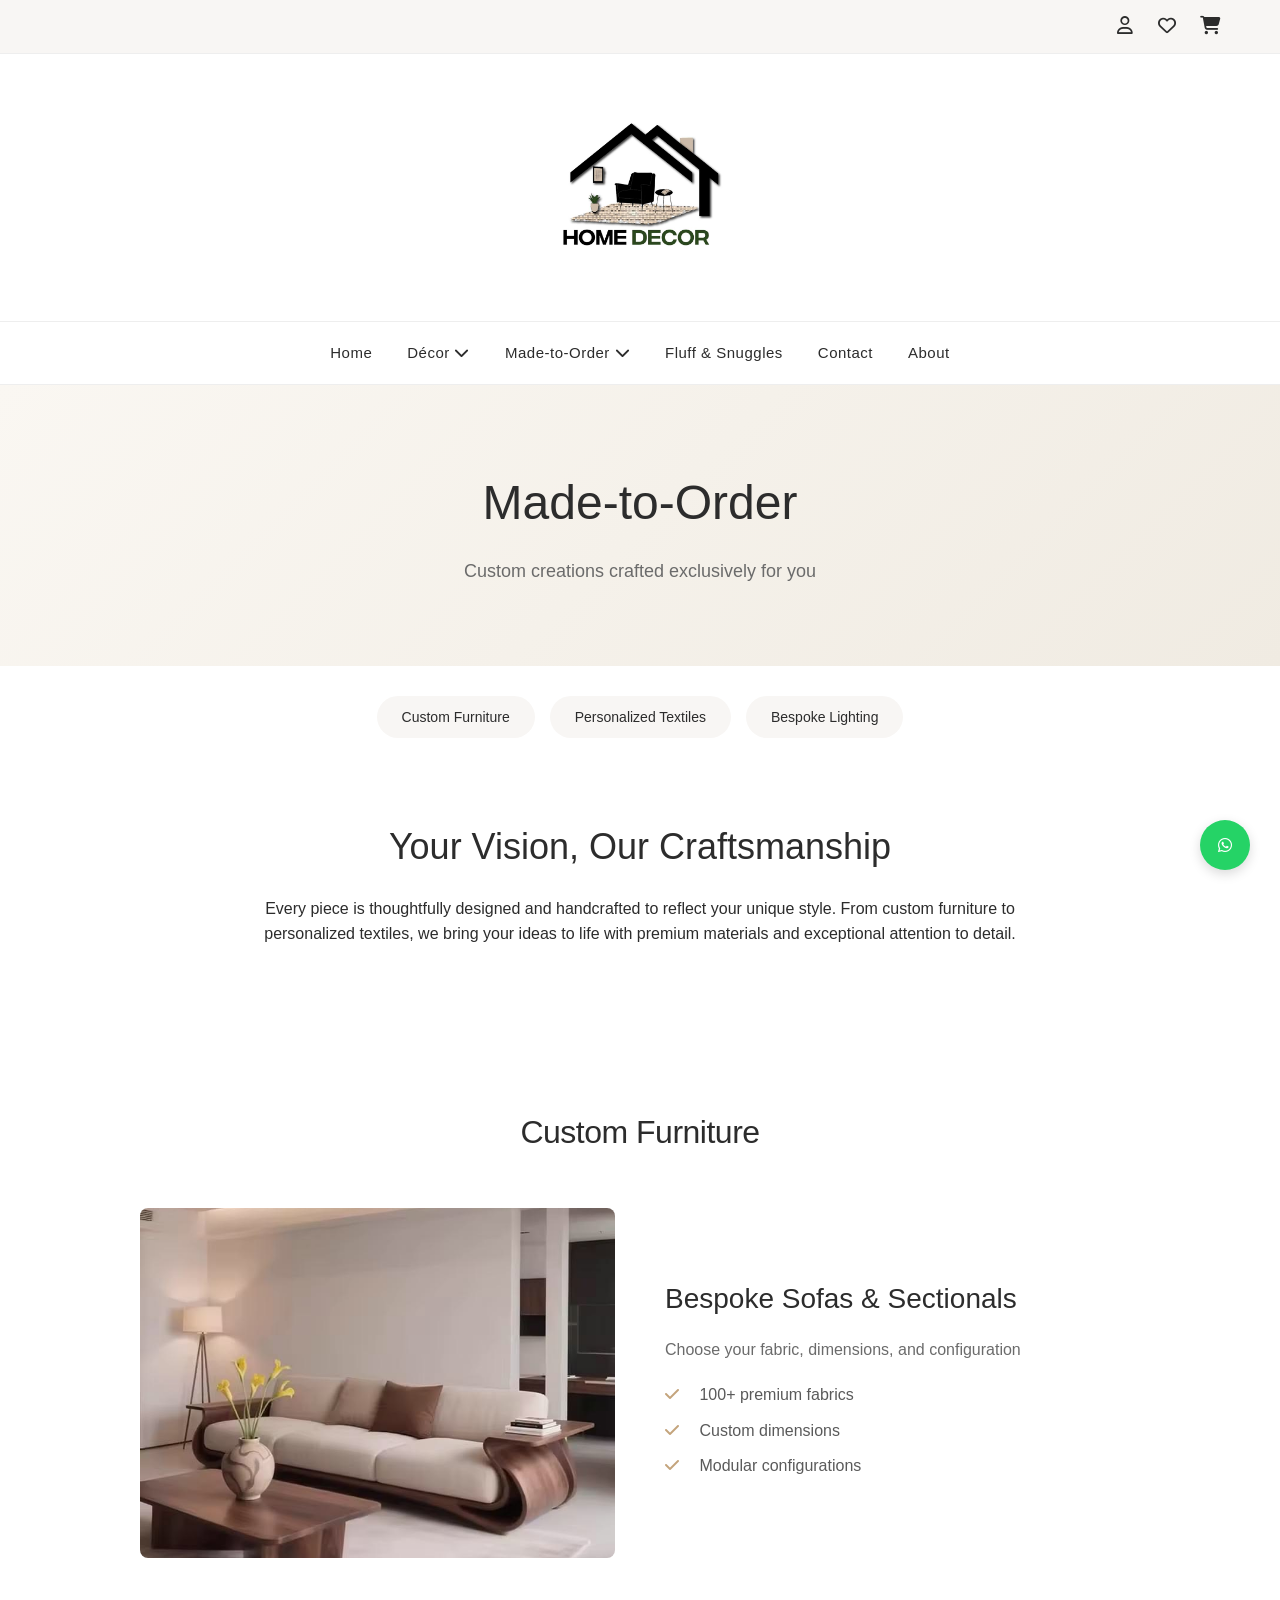
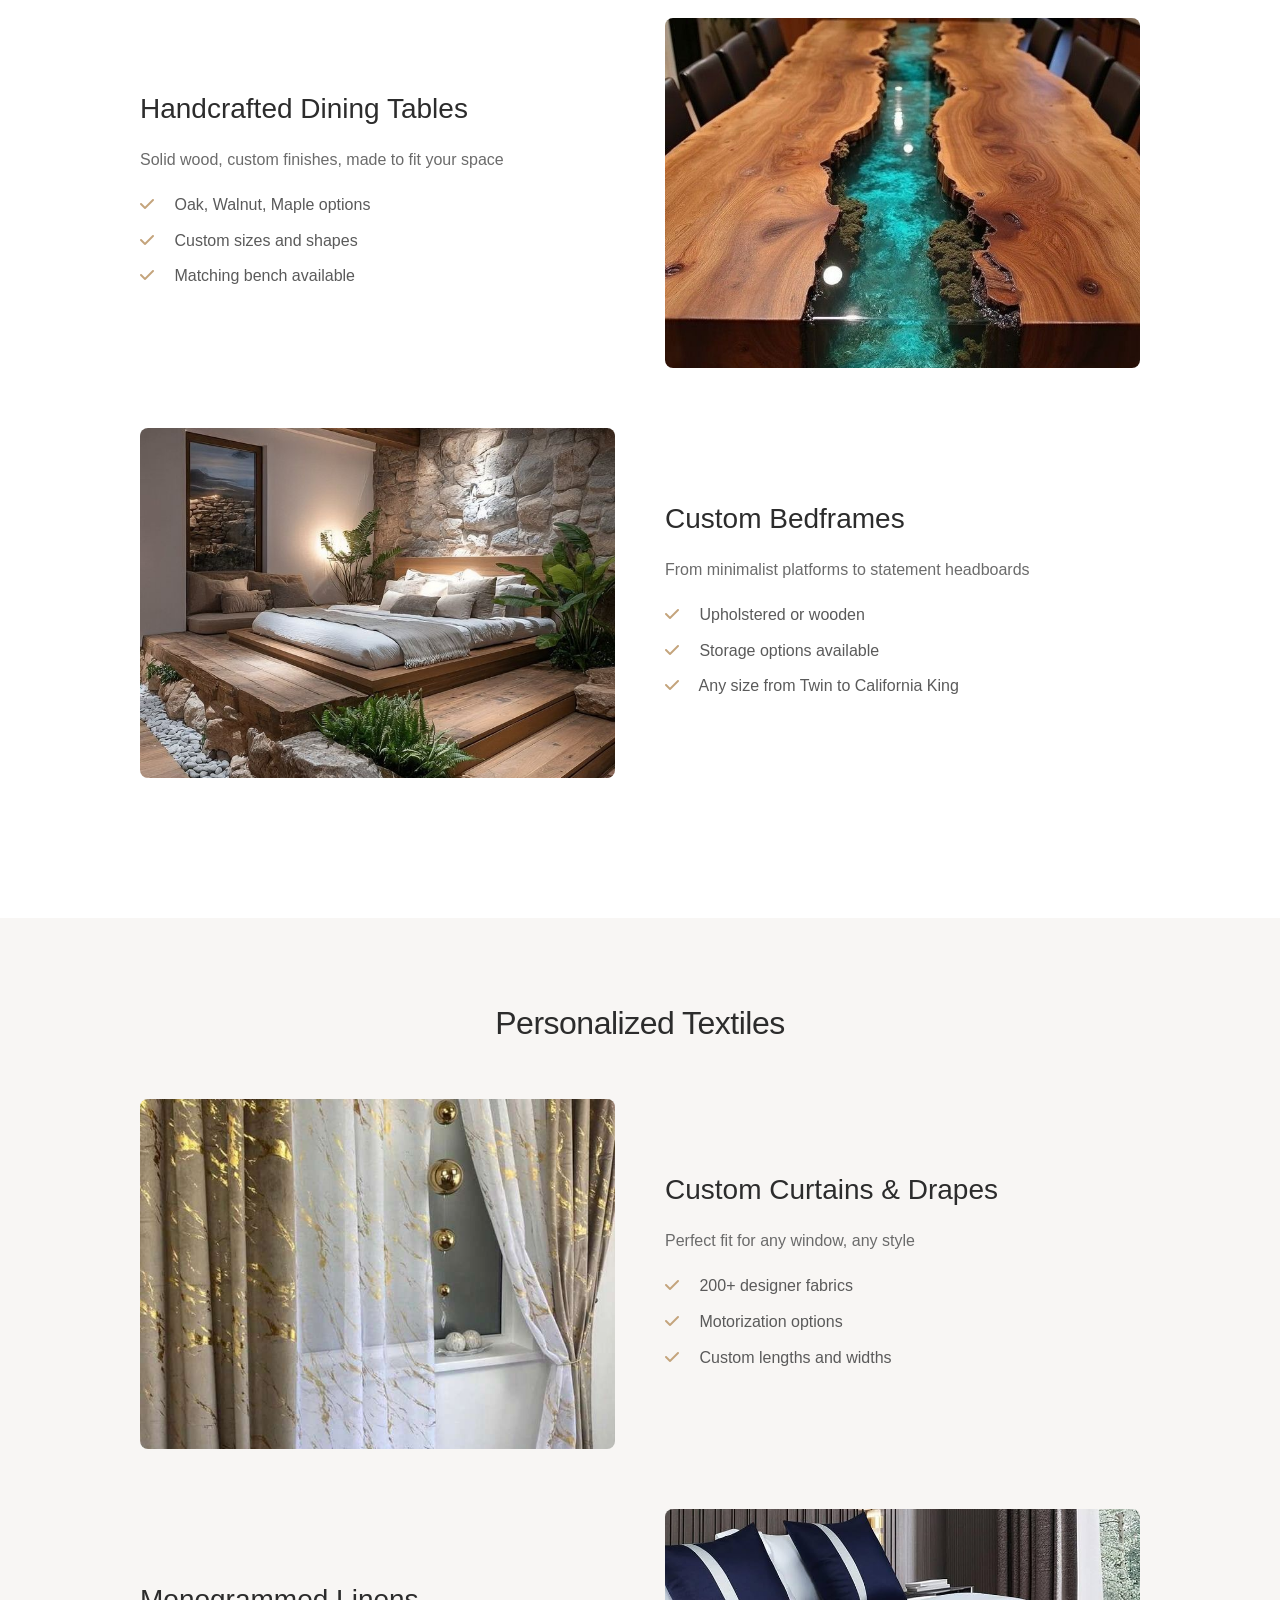
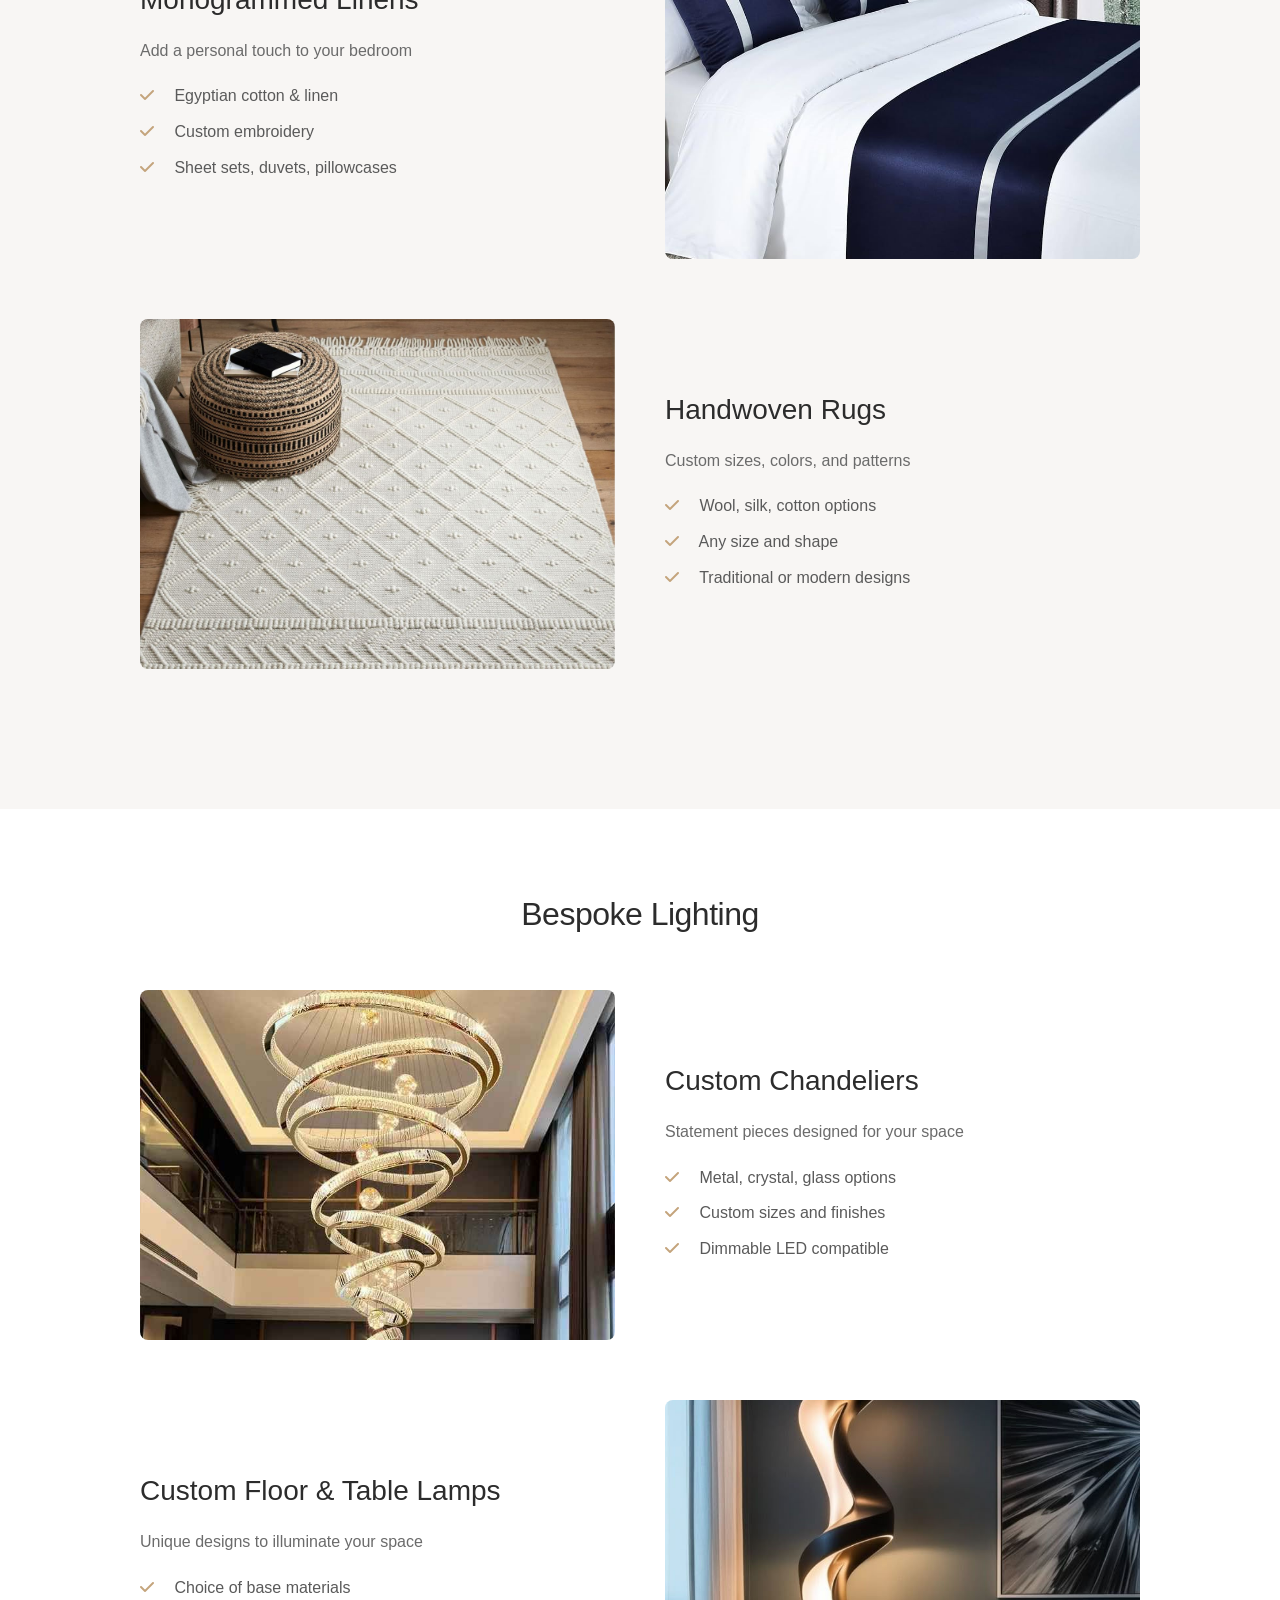
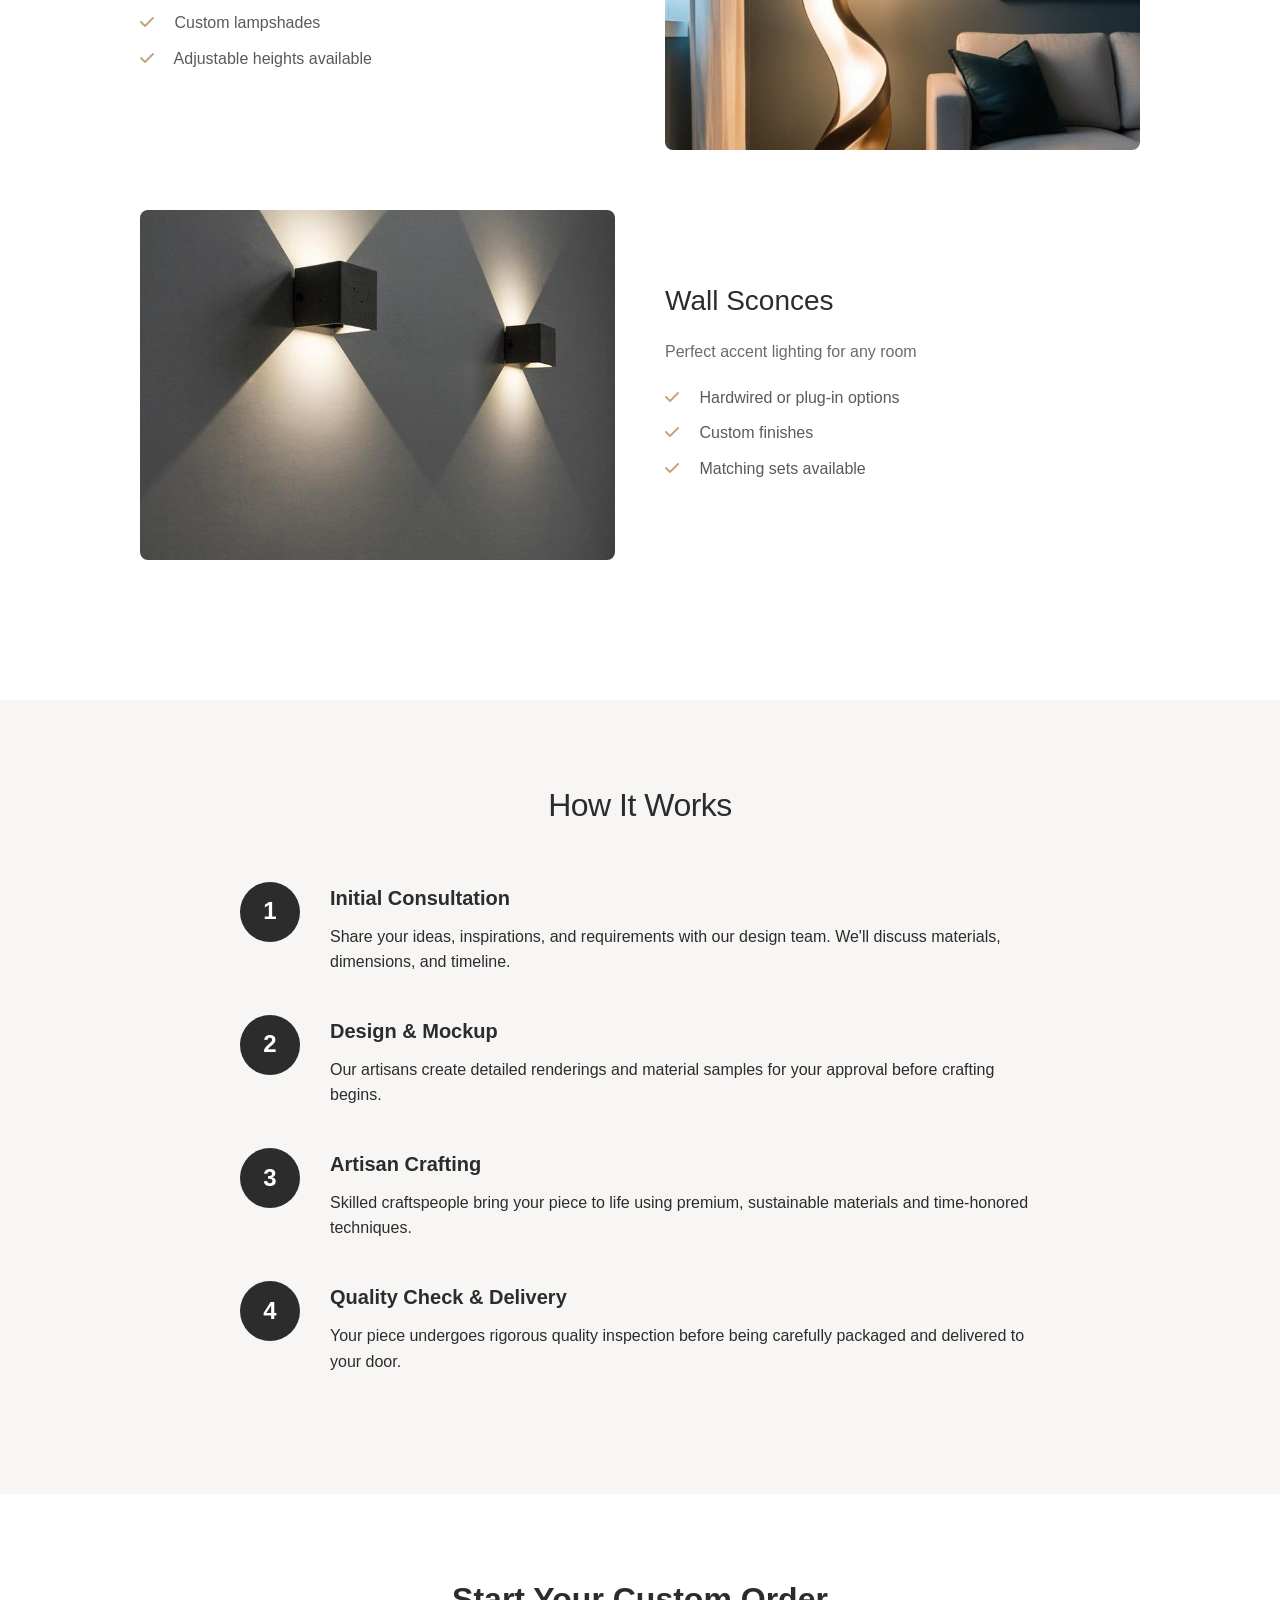
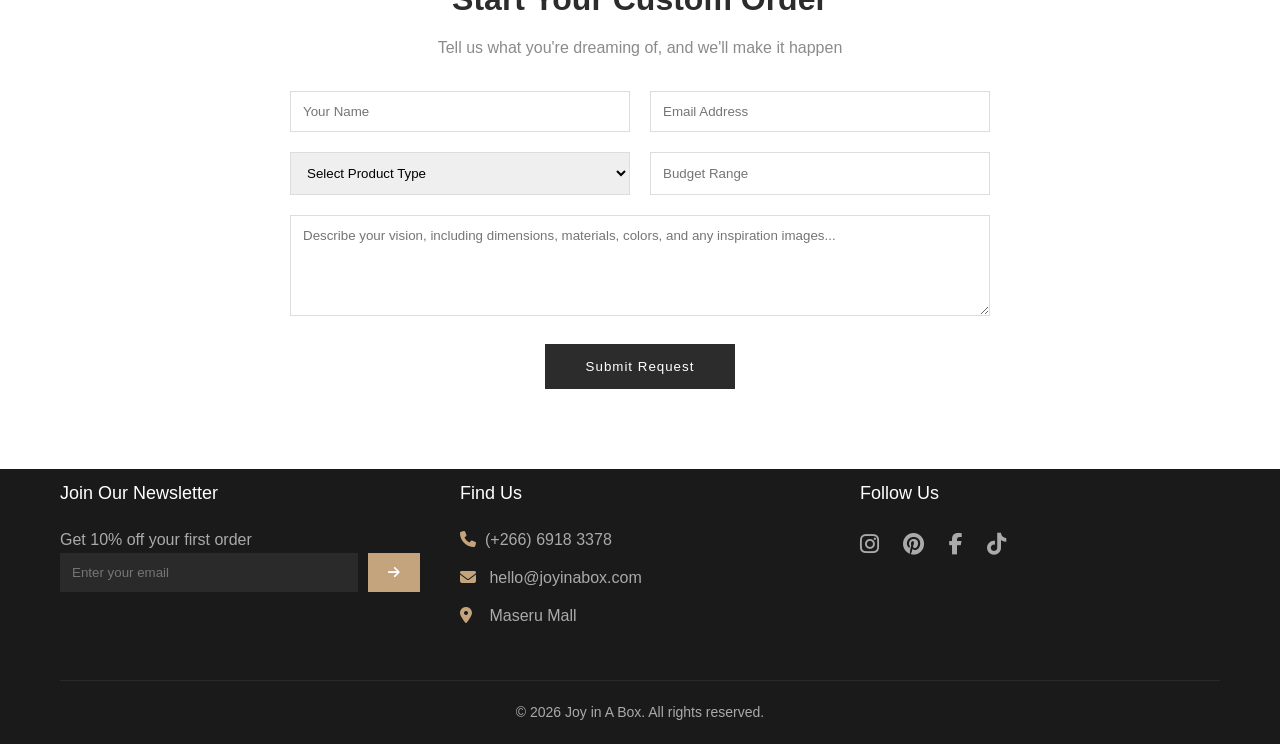
<file: made-to-order.html>
<!DOCTYPE html>
<html lang="en">
<head>
    <meta charset="UTF-8">
    <meta name="viewport" content="width=device-width, initial-scale=1.0, viewport-fit=cover">
    <title>Made-to-Order | Joy in A Box</title>
    <link rel="stylesheet" href="css/style.css">
    <link rel="stylesheet" href="https://cdnjs.cloudflare.com/ajax/libs/font-awesome/6.4.0/css/all.min.css">
</head>
<body>

    <!-- Top Bar with Icons -->
    <div class="top-bar">
        <div class="container">
            <div class="user-actions">
                <a href="#"><i class="far fa-user"></i></a>
                <a href="#"><i class="far fa-heart"></i></a>
                <a href="#"><i class="fas fa-shopping-cart"></i></a>
            </div>
        </div>
    </div>

    <!-- Main Header with Centered Logo -->
    <header>
        <div class="container">
            <div class="logo">
                <a href="index.html">
                    <img src="images/logo2.jpg" alt="Joy in A Box">
                </a>
            </div>
        </div>
    </header>

    <!-- Navigation Menu -->
    <nav class="main-nav">
        <div class="container">
            <ul class="nav-menu">
                <li><a href="index.html">Home</a></li>
                <li class="dropdown">
                    <a href="decor.html">Décor <i class="fas fa-chevron-down"></i></a>
                    <ul class="submenu">
                        <li><a href="decor.html#wall-art">Wall Art</a></li>
                        <li><a href="decor.html#vases">Vases & Bowls</a></li>
                        <li><a href="decor.html#candles">Candles & Scents</a></li>
                        <li><a href="decor.html#mirrors">Mirrors</a></li>
                    </ul>
                </li>
                <li class="dropdown">
                    <a href="made-to-order.html">Made-to-Order <i class="fas fa-chevron-down"></i></a>
                    <ul class="submenu">
                        <li><a href="#custom-furniture">Custom Furniture</a></li>
                        <li><a href="#personalized-textiles">Personalized Textiles</a></li>
                        <li><a href="#bespoke-lighting">Bespoke Lighting</a></li>
                    </ul>
                </li>
                <li><a href="fluff-and-snuggles.html">Fluff & Snuggles</a></li>
                <li><a href="contact.html">Contact</a></li>
                <li><a href="about.html">About</a></li>
            </ul>
        </div>
    </nav>

    <!-- Page Header -->
    <section class="page-header">
        <div class="container">
            <h1>Made-to-Order</h1>
            <p>Custom creations crafted exclusively for you</p>
        </div>
    </section>

    <!-- Category Navigation Pills -->
    <div class="category-nav">
        <div class="container">
            <div class="category-pills">
                <a href="#custom-furniture" class="pill">Custom Furniture</a>
                <a href="#personalized-textiles" class="pill">Personalized Textiles</a>
                <a href="#bespoke-lighting" class="pill">Bespoke Lighting</a>
            </div>
        </div>
    </div>

    <!-- Intro Section -->
    <section class="made-to-order-intro">
        <div class="container">
            <div class="intro-content">
                <h2>Your Vision, Our Craftsmanship</h2>
                <p>Every piece is thoughtfully designed and handcrafted to reflect your unique style. From custom furniture to personalized textiles, we bring your ideas to life with premium materials and exceptional attention to detail.</p>
            </div>
        </div>
    </section>

    <!-- Custom Furniture Section -->
    <section id="custom-furniture" class="customization-section">
        <div class="container">
            <h2 class="section-title">Custom Furniture</h2>
            <div class="showcase-grid">
                <div class="showcase-item">
                    <img src="images/sofa.jpg" alt="Custom Sofa">
                    <div class="showcase-info">
                        <h3>Bespoke Sofas & Sectionals</h3>
                        <p>Choose your fabric, dimensions, and configuration</p>
                        <ul class="feature-list">
                            <li><i class="fas fa-check"></i> 100+ premium fabrics</li>
                            <li><i class="fas fa-check"></i> Custom dimensions</li>
                            <li><i class="fas fa-check"></i> Modular configurations</li>
                        </ul>
                    </div>
                </div>
                <div class="showcase-item reverse">
                    <img src="images/table.jpg" alt="Custom Dining Table">
                    <div class="showcase-info">
                        <h3>Handcrafted Dining Tables</h3>
                        <p>Solid wood, custom finishes, made to fit your space</p>
                        <ul class="feature-list">
                            <li><i class="fas fa-check"></i> Oak, Walnut, Maple options</li>
                            <li><i class="fas fa-check"></i> Custom sizes and shapes</li>
                            <li><i class="fas fa-check"></i> Matching bench available</li>
                        </ul>
                    </div>
                </div>
                <div class="showcase-item">
                    <img src="images/bed.jpg" alt="Custom Bedframe">
                    <div class="showcase-info">
                        <h3>Custom Bedframes</h3>
                        <p>From minimalist platforms to statement headboards</p>
                        <ul class="feature-list">
                            <li><i class="fas fa-check"></i> Upholstered or wooden</li>
                            <li><i class="fas fa-check"></i> Storage options available</li>
                            <li><i class="fas fa-check"></i> Any size from Twin to California King</li>
                        </ul>
                    </div>
                </div>
            </div>
        </div>
    </section>

    <!-- Personalized Textiles Section -->
    <section id="personalized-textiles" class="customization-section alt-bg">
        <div class="container">
            <h2 class="section-title">Personalized Textiles</h2>
            <div class="showcase-grid">
                <div class="showcase-item">
                    <img src="images/cartains.jpg" alt="Custom Curtains">
                    <div class="showcase-info">
                        <h3>Custom Curtains & Drapes</h3>
                        <p>Perfect fit for any window, any style</p>
                        <ul class="feature-list">
                            <li><i class="fas fa-check"></i> 200+ designer fabrics</li>
                            <li><i class="fas fa-check"></i> Motorization options</li>
                            <li><i class="fas fa-check"></i> Custom lengths and widths</li>
                        </ul>
                    </div>
                </div>
                <div class="showcase-item reverse">
                    <img src="images/sheets.jpg" alt="Monogrammed Linens">
                    <div class="showcase-info">
                        <h3>Monogrammed Linens</h3>
                        <p>Add a personal touch to your bedroom</p>
                        <ul class="feature-list">
                            <li><i class="fas fa-check"></i> Egyptian cotton & linen</li>
                            <li><i class="fas fa-check"></i> Custom embroidery</li>
                            <li><i class="fas fa-check"></i> Sheet sets, duvets, pillowcases</li>
                        </ul>
                    </div>
                </div>
                <div class="showcase-item">
                    <img src="images/rug.jpg" alt="Handwoven Rugs">
                    <div class="showcase-info">
                        <h3>Handwoven Rugs</h3>
                        <p>Custom sizes, colors, and patterns</p>
                        <ul class="feature-list">
                            <li><i class="fas fa-check"></i> Wool, silk, cotton options</li>
                            <li><i class="fas fa-check"></i> Any size and shape</li>
                            <li><i class="fas fa-check"></i> Traditional or modern designs</li>
                        </ul>
                    </div>
                </div>
            </div>
        </div>
    </section>

    <!-- Bespoke Lighting Section -->
    <section id="bespoke-lighting" class="customization-section">
        <div class="container">
            <h2 class="section-title">Bespoke Lighting</h2>
            <div class="showcase-grid">
                <div class="showcase-item">
                    <img src="images/bulbs.jpg" alt="Custom Chandelier">
                    <div class="showcase-info">
                        <h3>Custom Chandeliers</h3>
                        <p>Statement pieces designed for your space</p>
                        <ul class="feature-list">
                            <li><i class="fas fa-check"></i> Metal, crystal, glass options</li>
                            <li><i class="fas fa-check"></i> Custom sizes and finishes</li>
                            <li><i class="fas fa-check"></i> Dimmable LED compatible</li>
                        </ul>
                    </div>
                </div>
                <div class="showcase-item reverse">
                    <img src="images/lamp.jpg" alt="Custom Floor Lamps">
                    <div class="showcase-info">
                        <h3>Custom Floor & Table Lamps</h3>
                        <p>Unique designs to illuminate your space</p>
                        <ul class="feature-list">
                            <li><i class="fas fa-check"></i> Choice of base materials</li>
                            <li><i class="fas fa-check"></i> Custom lampshades</li>
                            <li><i class="fas fa-check"></i> Adjustable heights available</li>
                        </ul>
                    </div>
                </div>
                <div class="showcase-item">
                    <img src="images/sconce.jpg" alt="Wall Sconces">
                    <div class="showcase-info">
                        <h3>Wall Sconces</h3>
                        <p>Perfect accent lighting for any room</p>
                        <ul class="feature-list">
                            <li><i class="fas fa-check"></i> Hardwired or plug-in options</li>
                            <li><i class="fas fa-check"></i> Custom finishes</li>
                            <li><i class="fas fa-check"></i> Matching sets available</li>
                        </ul>
                    </div>
                </div>
            </div>
        </div>
    </section>

    <!-- Process Section (Detailed) -->
    <section class="process-detailed">
        <div class="container">
            <h2 class="section-title">How It Works</h2>
            <div class="process-timeline">
                <div class="timeline-step">
                    <div class="step-icon">1</div>
                    <div class="step-detail">
                        <h3>Initial Consultation</h3>
                        <p>Share your ideas, inspirations, and requirements with our design team. We'll discuss materials, dimensions, and timeline.</p>
                    </div>
                </div>
                <div class="timeline-step">
                    <div class="step-icon">2</div>
                    <div class="step-detail">
                        <h3>Design & Mockup</h3>
                        <p>Our artisans create detailed renderings and material samples for your approval before crafting begins.</p>
                    </div>
                </div>
                <div class="timeline-step">
                    <div class="step-icon">3</div>
                    <div class="step-detail">
                        <h3>Artisan Crafting</h3>
                        <p>Skilled craftspeople bring your piece to life using premium, sustainable materials and time-honored techniques.</p>
                    </div>
                </div>
                <div class="timeline-step">
                    <div class="step-icon">4</div>
                    <div class="step-detail">
                        <h3>Quality Check & Delivery</h3>
                        <p>Your piece undergoes rigorous quality inspection before being carefully packaged and delivered to your door.</p>
                    </div>
                </div>
            </div>
        </div>
    </section>

    <!-- Request Form -->
    <section class="request-form-section">
        <div class="container">
            <div class="form-wrapper">
                <h2>Start Your Custom Order</h2>
                <p>Tell us what you're dreaming of, and we'll make it happen</p>
                <form class="custom-order-form">
                    <div class="form-row">
                        <input type="text" placeholder="Your Name" required>
                        <input type="email" placeholder="Email Address" required>
                    </div>
                    <div class="form-row">
                        <select required>
                            <option value="">Select Product Type</option>
                            <option>Custom Furniture</option>
                            <option>Personalized Textiles</option>
                            <option>Bespoke Lighting</option>
                            <option>Other</option>
                        </select>
                        <input type="text" placeholder="Budget Range">
                    </div>
                    <textarea rows="5" placeholder="Describe your vision, including dimensions, materials, colors, and any inspiration images..."></textarea>
                    <button type="submit" class="btn-primary">Submit Request</button>
                </form>
            </div>
        </div>
    </section>

    <!-- Footer -->
    <footer>
        <div class="container">
            <div class="footer-grid">
                <div class="footer-col">
                    <h4>Join Our Newsletter</h4>
                    <p>Get 10% off your first order</p>
                    <form class="newsletter-form">
                        <input type="email" placeholder="Enter your email">
                        <button type="submit"><i class="fas fa-arrow-right"></i></button>
                    </form>
                </div>
                 <!-- Contact -->
                <div class="footer-col">
                    <h4>Find Us</h4>
                    <ul class="contact-list">
                        <li><i class="fas fa-phone"></i>(+266) 6918 3378</li>
                        <li><i class="fas fa-envelope"></i> hello@joyinabox.com</li>
                        <li><i class="fas fa-map-marker-alt"></i> Maseru Mall </li>
                    </ul>
                </div>
                <div class="footer-col">
                    <h4>Follow Us</h4>
                    <div class="social-icons">
                        <a href="#"><i class="fab fa-instagram"></i></a>
                        <a href="#"><i class="fab fa-pinterest"></i></a>
                        <a href="#"><i class="fab fa-facebook-f"></i></a>
                        <a href="#"><i class="fab fa-tiktok"></i></a>
                    </div>
                </div>
                
            </div>
            <div class="footer-bottom">
                <p>&copy; 2026 Joy in A Box. All rights reserved.</p>
            </div>
        </div>
    </footer>

    <!-- Floating Buttons -->
    <div class="floating-buttons">
        <a href="#" class="scroll-top" id="scrollTop"><i class="fas fa-arrow-up"></i></a>
        <a href="https://wa.me/15551234567" class="whatsapp" target="_blank"><i class="fab fa-whatsapp"></i></a>
    </div>

    <script src="js/main.js"></script>
</body>
</html>
</file>
<file: css/style.css>
/* Reset & Base Styles */
* {
    margin: 0;
    padding: 0;
    box-sizing: border-box;
}

body {
    font-family: 'Poppins', -apple-system, BlinkMacSystemFont, 'Segoe UI', sans-serif;
    line-height: 1.6;
    color: #2c2c2c;
    background: #fff;
}

.container {
    max-width: 1200px;
    margin: 0 auto;
    padding: 0 20px;
}

/* Top Bar */
.top-bar {
    background: #f8f6f4;
    padding: 12px 0;
    border-bottom: 1px solid #eee;
}

.user-actions {
    text-align: right;
}

.user-actions a {
    color: #2c2c2c;
    margin-left: 20px;
    font-size: 18px;
    transition: color 0.3s;
}

.user-actions a:hover {
    color: #c4a47c;
}

/* Header with Centered Logo */
header {
    padding: 30px 0;
    text-align: center;
}

.logo img {
    max-height: 200px;
    width: auto;
}

/* Navigation Menu */
.main-nav {
    background: #fff;
    border-top: 1px solid #eee;
    border-bottom: 1px solid #eee;
    position: sticky;
    top: 0;
    z-index: 1000;
    background: rgba(255, 255, 255, 0.98);
    backdrop-filter: blur(10px);
}

.nav-menu {
    display: flex;
    justify-content: center;
    list-style: none;
    gap: 35px;
    padding: 18px 0;
}

.nav-menu > li {
    position: relative;
}

.nav-menu > li > a {
    text-decoration: none;
    color: #2c2c2c;
    font-weight: 500;
    font-size: 15px;
    letter-spacing: 0.5px;
    transition: color 0.3s;
}

.nav-menu > li > a:hover {
    color: #c4a47c;
}

/* Dropdown Submenu */
.submenu {
    position: absolute;
    top: 100%;
    left: 0;
    background: #fff;
    min-width: 200px;
    list-style: none;
    padding: 12px 0;
    box-shadow: 0 10px 30px rgba(0,0,0,0.1);
    opacity: 0;
    visibility: hidden;
    transition: all 0.3s;
    z-index: 100;
}

.dropdown:hover .submenu {
    opacity: 1;
    visibility: visible;
}

.submenu li a {
    display: block;
    padding: 8px 20px;
    text-decoration: none;
    color: #5a5a5a;
    font-size: 14px;
    transition: all 0.3s;
}

.submenu li a:hover {
    background: #f8f6f4;
    color: #c4a47c;
    padding-left: 25px;
}

/* Hero Section */
.hero {
    background: linear-gradient(135deg, #faf7f2 0%, #f0ebe2 100%);
    padding: 100px 0;
    text-align: center;
}

.hero-content h1 {
    font-size: 48px;
    font-weight: 400;
    margin-bottom: 20px;
    color: #2c2c2c;
}

.hero-content p {
    font-size: 18px;
    color: #6b6b6b;
    max-width: 600px;
    margin: 0 auto 30px;
}

.btn-primary {
    display: inline-block;
    padding: 14px 40px;
    background: #2c2c2c;
    color: #fff;
    text-decoration: none;
    font-weight: 500;
    letter-spacing: 1px;
    transition: all 0.3s;
    border: 1px solid #2c2c2c;
    cursor: pointer;
}

.btn-primary:hover {
    background: transparent;
    color: #2c2c2c;
}

/* Section Title */
.section-title {
    text-align: center;
    font-size: 32px;
    font-weight: 400;
    margin-bottom: 50px;
    letter-spacing: -0.5px;
}

/* Featured Categories */
.featured {
    padding: 80px 0;
}

.category-grid {
    display: grid;
    grid-template-columns: repeat(auto-fit, minmax(300px, 1fr));
    gap: 40px;
}

.category-card {
    text-align: center;
}

.category-card img {
    width: 100%;
    height: 350px;
    object-fit: cover;
    margin-bottom: 20px;
}

.category-card h3 {
    font-size: 22px;
    font-weight: 500;
    margin-bottom: 10px;
}

.category-card p {
    color: #8b8b8b;
    margin-bottom: 15px;
}

.category-card a {
    color: #c4a47c;
    text-decoration: none;
    font-weight: 500;
    font-size: 14px;
    letter-spacing: 1px;
}

/* Made-to-Order Process */
.made-to-order-process {
    background: #f8f6f4;
    padding: 80px 0;
}

.process-steps {
    display: flex;
    justify-content: space-between;
    gap: 40px;
    text-align: center;
}

.step {
    flex: 1;
}

.step-number {
    width: 60px;
    height: 60px;
    background: #2c2c2c;
    color: #fff;
    border-radius: 50%;
    display: flex;
    align-items: center;
    justify-content: center;
    font-size: 24px;
    font-weight: 600;
    margin: 0 auto 20px;
}

.step h3 {
    font-size: 20px;
    margin-bottom: 10px;
}

.step p {
    color: #8b8b8b;
}

/* Media Showcase */
.media-showcase {
    padding: 80px 0;
}

.video-wrapper {
    max-width: 800px;
    margin: 0 auto;
}

.video-wrapper video {
    width: 100%;
    border-radius: 8px;
}

/* Footer */
footer {
    background: #1a1a1a;  /* CHANGE THIS FOR FOOTER BACKGROUND COLOR */
    color: #aaa;
    padding: 10px 0 20px;  /* CHANGE THIS FOR FOOTER SIZE (top/bottom padding) */
}

.footer-grid {
    display: grid;
    grid-template-columns: repeat(auto-fit, minmax(250px, 1fr));
    gap: 40px;
    margin-bottom: 40px;
}

.footer-col h4 {
    color: #fff;
    font-size: 18px;
    margin-bottom: 20px;
    font-weight: 500;
}

.newsletter-form {
    display: flex;
    gap: 10px;
}

.newsletter-form input {
    flex: 1;
    padding: 12px;
    background: #2a2a2a;
    border: none;
    color: #fff;
    outline: none;
}

.newsletter-form button {
    padding: 12px 20px;
    background: #c4a47c;
    border: none;
    color: #fff;
    cursor: pointer;
    transition: background 0.3s;
}

.newsletter-form button:hover {
    background: #b08f68;
}

.contact-list, .company-links {
    list-style: none;
}

.contact-list li, .company-links li {
    margin-bottom: 12px;
}

.contact-list i {
    width: 25px;
    color: #c4a47c;
}

.company-links a {
    color: #aaa;
    text-decoration: none;
    transition: color 0.3s;
}

.company-links a:hover {
    color: #c4a47c;
}

.social-icons a {
    color: #aaa;
    font-size: 22px;
    margin-right: 20px;
    transition: color 0.3s;
    display: inline-block;
}

.social-icons a:hover {
    color: #c4a47c;
}

.footer-bottom {
    text-align: center;
    padding-top: 20px;
    border-top: 1px solid #2a2a2a;
    font-size: 14px;
}

/* Floating Buttons */
.floating-buttons {
    position: fixed;
    bottom: 30px;
    right: 30px;
    display: flex;
    flex-direction: column;
    gap: 15px;
    z-index: 1000;
}

.scroll-top, .whatsapp {
    width: 50px;
    height: 50px;
    background: #2c2c2c;
    color: #fff;
    display: flex;
    align-items: center;
    justify-content: center;
    border-radius: 50%;
    text-decoration: none;
    transition: all 0.3s;
    box-shadow: 0 4px 12px rgba(0,0,0,0.15);
}

.whatsapp {
    background: #25D366;
}

.scroll-top:hover, .whatsapp:hover {
    transform: translateY(-3px);
}

/* Page Header */
.page-header {
    background: linear-gradient(135deg, #faf7f2 0%, #f0ebe2 100%);
    padding: 80px 0;
    text-align: center;
}

.page-header h1 {
    font-size: 48px;
    font-weight: 400;
    margin-bottom: 15px;
}

.page-header p {
    font-size: 18px;
    color: #6b6b6b;
}

/* Product Grid */
.products-section {
    padding: 80px 0;
}

.product-grid {
    display: grid;
    grid-template-columns: repeat(auto-fill, minmax(320px, 1fr));
    gap: 40px;
}

.product-card {
    background: #fff;
    transition: transform 0.3s;
}

.product-card:hover {
    transform: translateY(-5px);
}

.product-image {
    position: relative;
    overflow: hidden;
    aspect-ratio: 1 / 1.2;
}

.product-image img {
    width: 100%;
    height: 100%;
    object-fit: cover;
    transition: transform 0.5s;
}

.product-card:hover .product-image img {
    transform: scale(1.05);
}

.quick-view {
    position: absolute;
    bottom: 15px;
    right: 15px;
    background: #fff;
    border: none;
    width: 40px;
    height: 40px;
    border-radius: 50%;
    cursor: pointer;
    opacity: 0;
    transition: opacity 0.3s;
}

.product-card:hover .quick-view {
    opacity: 1;
}

.product-info {
    padding: 20px 0;
    text-align: center;
}

.product-info h3 {
    font-size: 18px;
    font-weight: 500;
    margin-bottom: 8px;
}

.product-category {
    font-size: 13px;
    color: #c4a47c;
    text-transform: uppercase;
    letter-spacing: 1px;
    margin-bottom: 8px;
}

.product-price {
    font-size: 18px;
    font-weight: 500;
    margin-bottom: 15px;
}

.add-to-cart {
    background: #2c2c2c;
    color: #fff;
    border: none;
    padding: 10px 25px;
    cursor: pointer;
    font-size: 14px;
    transition: all 0.3s;
}

.add-to-cart:hover {
    background: #c4a47c;
}

/* Category Navigation Pills */
.category-nav {
    padding: 30px 0 0;
    background: #fff;
}

.category-pills {
    display: flex;
    justify-content: center;
    gap: 15px;
    flex-wrap: wrap;
}

.pill {
    padding: 10px 25px;
    background: #f8f6f4;
    color: #2c2c2c;
    text-decoration: none;
    border-radius: 30px;
    font-size: 14px;
    transition: all 0.3s;
}

.pill:hover {
    background: #c4a47c;
    color: #fff;
}

/* Category Sections (for decor page) */
.category-section {
    margin-bottom: 60px;
    scroll-margin-top: 100px;
}

.category-title {
    font-size: 28px;
    font-weight: 400;
    margin-bottom: 30px;
    padding-bottom: 15px;
    border-bottom: 2px solid #f0ebe2;
    position: relative;
}

.category-title:after {
    content: '';
    position: absolute;
    bottom: -2px;
    left: 0;
    width: 60px;
    height: 2px;
    background: #c4a47c;
}

/* Made-to-Order Page Styles */
.made-to-order-intro {
    padding: 80px 0;
    text-align: center;
    max-width: 800px;
    margin: 0 auto;
}

.made-to-order-intro h2 {
    font-size: 36px;
    font-weight: 400;
    margin-bottom: 20px;
}

.customization-options {
    padding: 0 0 80px;
}

.options-grid {
    display: grid;
    grid-template-columns: repeat(auto-fit, minmax(300px, 1fr));
    gap: 40px;
}

.option-card {
    background: #f8f6f4;
    padding: 40px 30px;
    text-align: center;
    transition: transform 0.3s;
}

.option-card:hover {
    transform: translateY(-5px);
}

.option-card i {
    font-size: 48px;
    color: #c4a47c;
    margin-bottom: 20px;
}

.option-card h3 {
    font-size: 24px;
    font-weight: 500;
    margin-bottom: 20px;
}

.option-list {
    list-style: none;
    margin-bottom: 25px;
}

.option-list li {
    padding: 8px 0;
    color: #6b6b6b;
}

.option-link {
    color: #c4a47c;
    text-decoration: none;
    font-weight: 500;
}

.process-detailed {
    padding: 80px 0;
    background: #f8f6f4;
}

.process-timeline {
    max-width: 800px;
    margin: 0 auto;
}

.timeline-step {
    display: flex;
    gap: 30px;
    margin-bottom: 40px;
}

.step-icon {
    width: 60px;
    height: 60px;
    background: #2c2c2c;
    color: #fff;
    border-radius: 50%;
    display: flex;
    align-items: center;
    justify-content: center;
    font-size: 24px;
    font-weight: 600;
    flex-shrink: 0;
}

.step-detail h3 {
    font-size: 20px;
    margin-bottom: 10px;
}

.request-form-section {
    padding: 80px 0;
}

.form-wrapper {
    max-width: 700px;
    margin: 0 auto;
    text-align: center;
}

.form-wrapper h2 {
    font-size: 32px;
    margin-bottom: 10px;
}

.form-wrapper p {
    color: #8b8b8b;
    margin-bottom: 30px;
}

.custom-order-form .form-row {
    display: grid;
    grid-template-columns: 1fr 1fr;
    gap: 20px;
    margin-bottom: 20px;
}

.custom-order-form input,
.custom-order-form select,
.custom-order-form textarea {
    width: 100%;
    padding: 12px;
    border: 1px solid #ddd;
    font-family: inherit;
}

.custom-order-form textarea {
    margin-bottom: 20px;
}

/* Made-to-Order Customization Sections */
.customization-section {
    padding: 80px 0;
    scroll-margin-top: 100px;
}

.customization-section.alt-bg {
    background: #f8f6f4;
}

.showcase-grid {
    max-width: 1000px;
    margin: 0 auto;
}

.showcase-item {
    display: grid;
    grid-template-columns: 1fr 1fr;
    gap: 50px;
    align-items: center;
    margin-bottom: 60px;
}

.showcase-item.reverse {
    direction: rtl;
}

.showcase-item.reverse .showcase-info {
    direction: ltr;
}

.showcase-item img {
    width: 100%;
    height: 350px;
    object-fit: cover;
    border-radius: 8px;
}

.showcase-info h3 {
    font-size: 28px;
    font-weight: 500;
    margin-bottom: 15px;
}

.showcase-info p {
    color: #6b6b6b;
    margin-bottom: 20px;
    font-size: 16px;
}

.feature-list {
    list-style: none;
}

.feature-list li {
    margin-bottom: 10px;
    color: #5a5a5a;
}

.feature-list i {
    color: #c4a47c;
    margin-right: 10px;
    width: 20px;
}

/* Fluff & Snuggles Cozy Sections */
.cozy-section {
    padding: 80px 0;
    scroll-margin-top: 100px;
}

.cozy-section.alt-bg {
    background: #f8f6f4;
}

/* Comfort Features */
.comfort-features {
    padding: 80px 0;
}

.features-grid {
    display: grid;
    grid-template-columns: repeat(auto-fit, minmax(250px, 1fr));
    gap: 40px;
    text-align: center;
}

.feature i {
    font-size: 48px;
    color: #c4a47c;
    margin-bottom: 20px;
}

.feature h3 {
    font-size: 20px;
    margin-bottom: 15px;
}

.feature p {
    color: #6b6b6b;
    line-height: 1.6;
}

/* Contact Page Styles */
.contact-section {
    padding: 80px 0;
}

.contact-wrapper {
    display: grid;
    grid-template-columns: 1fr 1fr;
    gap: 60px;
}

.contact-info h2,
.contact-form h2 {
    font-size: 28px;
    margin-bottom: 30px;
}

.info-item {
    display: flex;
    gap: 20px;
    margin-bottom: 30px;
}

.info-item i {
    font-size: 24px;
    color: #c4a47c;
    margin-top: 5px;
}

.info-item h3 {
    font-size: 18px;
    margin-bottom: 8px;
}

.social-connect {
    margin-top: 30px;
}

.social-connect h3 {
    margin-bottom: 15px;
}

.social-links a {
    color: #2c2c2c;
    font-size: 22px;
    margin-right: 20px;
    transition: color 0.3s;
}

.social-links a:hover {
    color: #c4a47c;
}

.contact-form .form-group {
    margin-bottom: 20px;
}

.contact-form input,
.contact-form select,
.contact-form textarea {
    width: 100%;
    padding: 12px;
    border: 1px solid #ddd;
    font-family: inherit;
}

/* FAQ Section */
.faq-section {
    padding: 80px 0;
    background: #f8f6f4;
}

.faq-grid {
    display: grid;
    grid-template-columns: repeat(auto-fit, minmax(350px, 1fr));
    gap: 30px;
    max-width: 1000px;
    margin: 0 auto;
}

.faq-item {
    background: #fff;
    padding: 25px;
    border-radius: 8px;
    box-shadow: 0 2px 10px rgba(0,0,0,0.05);
}

.faq-item h3 {
    font-size: 18px;
    margin-bottom: 12px;
    color: #2c2c2c;
}

.faq-item p {
    color: #6b6b6b;
    line-height: 1.6;
}

/* Form Success Message */
.form-success {
    text-align: center;
    margin-top: 25px;
    padding: 20px;
    background: #e8f5e9;
    border-radius: 8px;
    color: #2e7d32;
}

.form-success i {
    font-size: 40px;
    margin-bottom: 10px;
}

.form-success p {
    margin: 0;
}

/* Map Section */
.map-section {
    padding: 0 0 80px;
}

.map-section iframe {
    width: 100%;
    height: 400px;
    border: none;
    border-radius: 8px;
}

/* About Page Styles */
.about-content {
    padding: 80px 0;
}

.about-grid {
    display: grid;
    grid-template-columns: 1fr 1fr;
    gap: 60px;
    align-items: center;
}

.about-text h2 {
    font-size: 32px;
    margin-bottom: 20px;
}

.about-text p {
    margin-bottom: 20px;
    line-height: 1.8;
    color: #5a5a5a;
}

.about-image img {
    width: 100%;
    border-radius: 8px;
}

.values-section {
    padding: 80px 0;
    background: #f8f6f4;
}

.values-grid {
    display: grid;
    grid-template-columns: repeat(auto-fit, minmax(250px, 1fr));
    gap: 40px;
}

.value-card {
    text-align: center;
    padding: 30px;
}

.value-card i {
    font-size: 48px;
    color: #c4a47c;
    margin-bottom: 20px;
}

.value-card h3 {
    font-size: 20px;
    margin-bottom: 15px;
}

.team-section {
    padding: 80px 0;
}

.team-grid {
    display: grid;
    grid-template-columns: repeat(auto-fit, minmax(250px, 1fr));
    gap: 40px;
    text-align: center;
}

.team-member img {
    width: 100%;
    aspect-ratio: 1 / 1;
    object-fit: cover;
    border-radius: 50%;
    margin-bottom: 20px;
}

.team-member h3 {
    font-size: 20px;
    margin-bottom: 5px;
}

.team-member p {
    color: #c4a47c;
}

.stats-section {
    padding: 80px 0;
    background: #2c2c2c;
    color: #fff;
}

.stats-grid {
    display: grid;
    grid-template-columns: repeat(auto-fit, minmax(200px, 1fr));
    gap: 40px;
    text-align: center;
}

.stat h3 {
    font-size: 48px;
    font-weight: 400;
    margin-bottom: 10px;
}

/* Cozy Header for Fluff & Snuggles */
.cozy-header {
    background: linear-gradient(135deg, #f5ede4 0%, #e8ddd2 100%);
}

/* Smooth Scrolling */
html {
    scroll-behavior: smooth;
}

/* Responsive Design */
@media (max-width: 768px) {
    .nav-menu {
        flex-direction: column;
        align-items: center;
        gap: 15px;
        padding: 15px;
    }
    
    .submenu {
        position: static;
        opacity: 1;
        visibility: visible;
        box-shadow: none;
        padding-left: 20px;
    }
    
    .dropdown:hover .submenu {
        opacity: 1;
    }
    
    .hero {
        padding: 60px 0;
    }
    
    .hero-content h1 {
        font-size: 32px;
    }
    
    .process-steps {
        flex-direction: column;
    }
    
    .footer-grid {
        grid-template-columns: 1fr;
        text-align: center;
    }
    
    .user-actions {
        text-align: center;
    }
    
    .contact-wrapper,
    .about-grid {
        grid-template-columns: 1fr;
    }
    
    .page-header h1 {
        font-size: 32px;
    }
    
    .timeline-step {
        flex-direction: column;
        text-align: center;
    }
    
    .step-icon {
        margin: 0 auto;
    }
    
    .custom-order-form .form-row {
        grid-template-columns: 1fr;
    }
    
    .newsletter-form {
        flex-direction: column;
    }
    
    .stats-grid {
        grid-template-columns: repeat(2, 1fr);
    }
    
    .showcase-item,
    .showcase-item.reverse {
        grid-template-columns: 1fr;
        direction: ltr;
        text-align: center;
        gap: 25px;
    }
    
    .showcase-item img {
        height: 250px;
    }
    
    .feature-list {
        text-align: left;
        max-width: 300px;
        margin: 0 auto;
    }
    
    .showcase-info h3 {
        font-size: 24px;
    }
    
    .faq-grid {
        grid-template-columns: 1fr;
    }
    
    .faq-item {
        padding: 20px;
    }
    
    .map-section iframe {
        height: 250px;
    }
}

@media (max-width: 480px) {
    .stats-grid {
        grid-template-columns: 1fr;
    }
    
    .product-grid {
        grid-template-columns: 1fr;
    }
    
    .category-grid {
        grid-template-columns: 1fr;
    }
}
</file>
